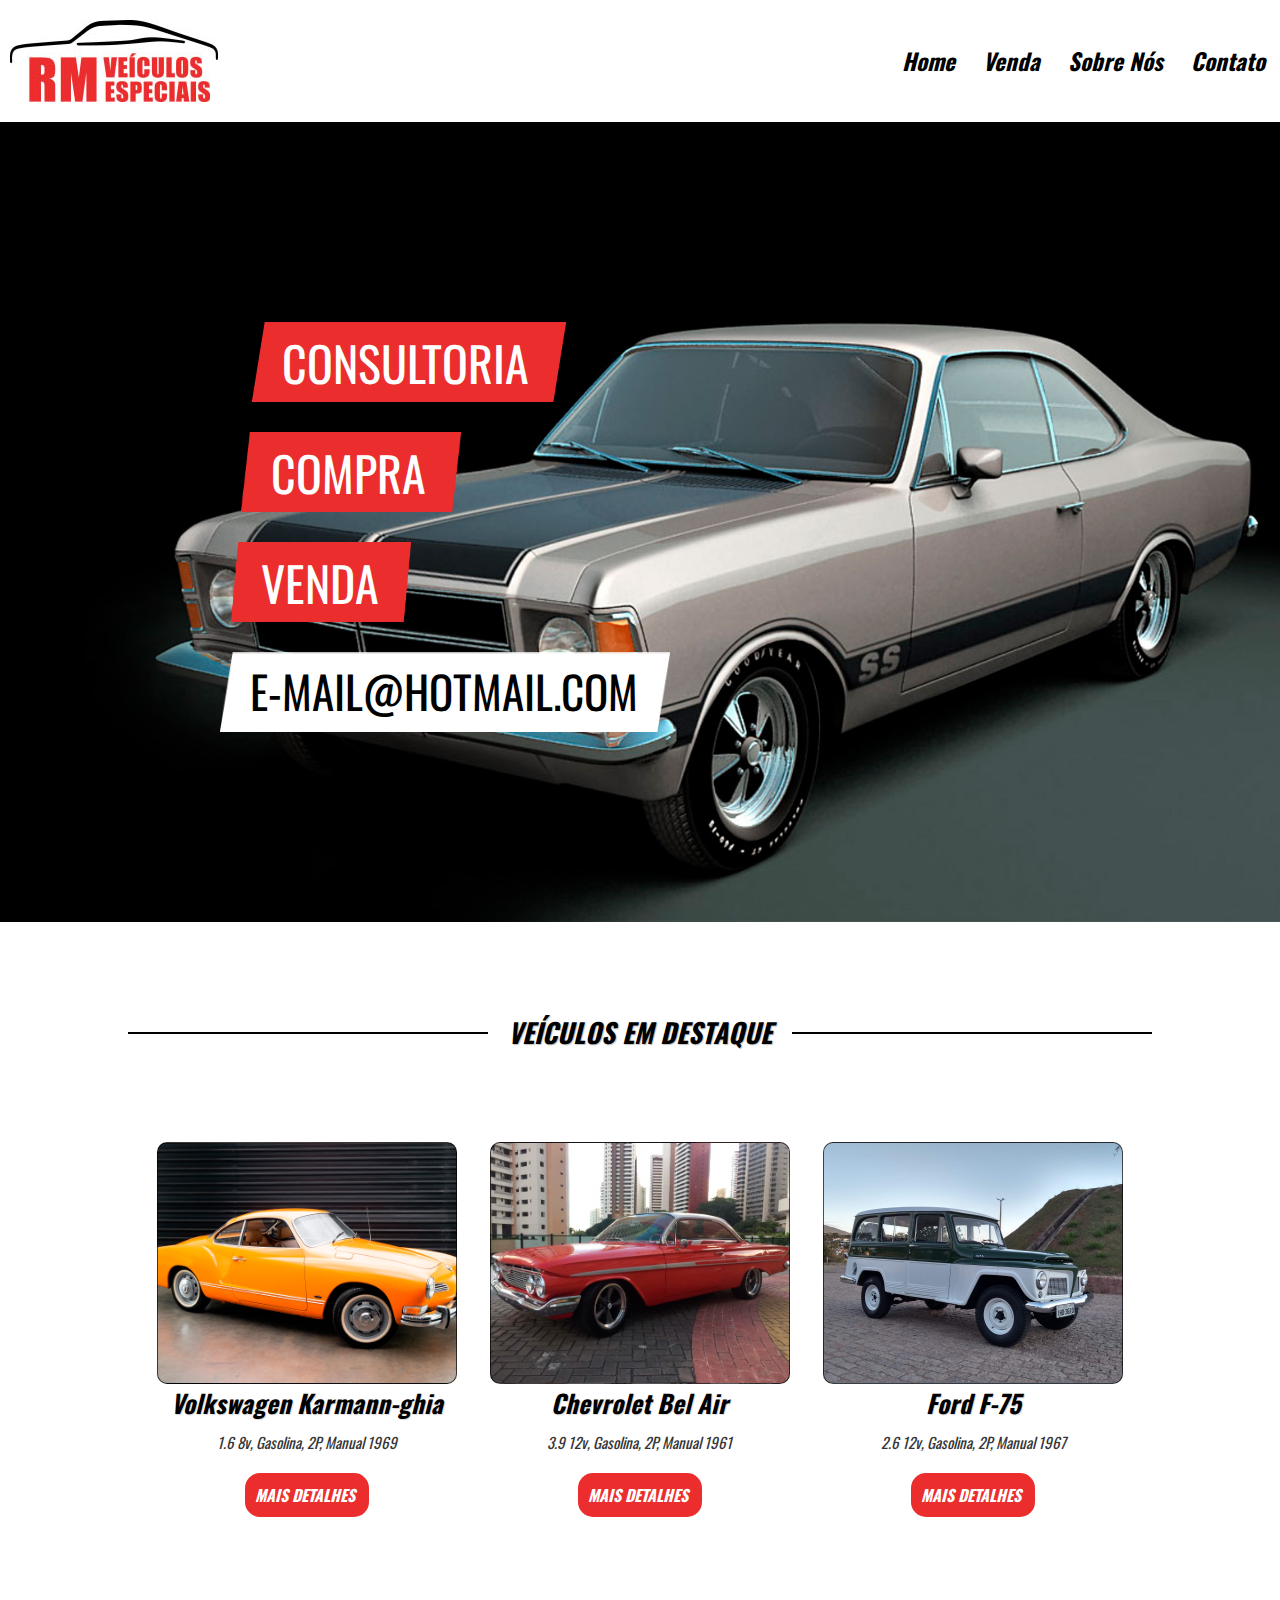
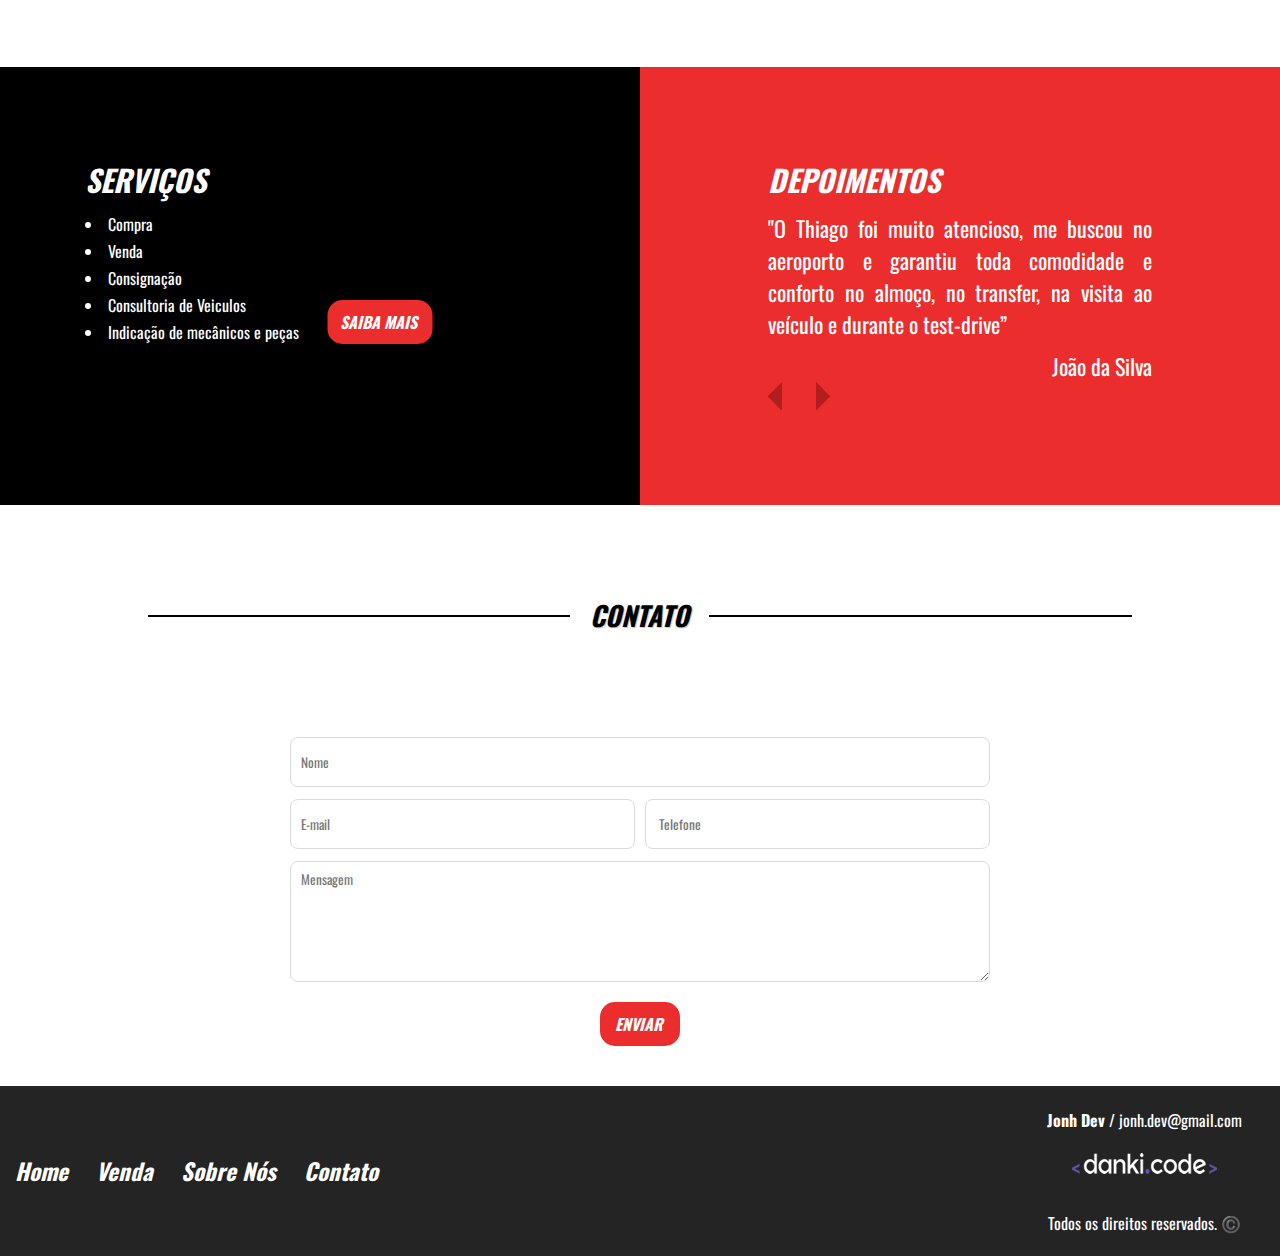
<file: index.html>
<!DOCTYPE html>
<html lang="pt-br">
<head>
    <meta charset="UTF-8">
    <meta http-equiv="X-UA-Compatible" content="IE=edge">
    <meta name="viewport" content="width=device-width, initial-scale=1.0">
    <meta name="description" content="Projeto Danki 004">
    <meta name="keywords" content="Projeto, Aula, Danki Code, Jonh Dev, Programação">
    <meta name="author" content="Jonh Dev">
    <link rel="stylesheet" href="estilo/style.css">
    <link rel="shortcut icon" href="imagens/rm-png.ico" type="image/x-icon">
    <title>Projeto Danki 005</title>
</head>
<body>
    <header>
        <div class="center">
            <nav class="menu-desktop">
                <img src="imagens/logo.jpg" alt="Logo">
                <ul class="submenu">
                    <li><a href="index.html">Home</a></li>
                    <li><a href="venda.html">Venda</a></li>
                    <li><a href="sobre.html">Sobre Nós</a></li>
                    <li><a goto="contato" href="#">Contato</a></li>
                </ul><!-- Sub Menu -->
            </nav><!-- Menu Desktop -->
            <nav class="menu-mobile">
                <img src="imagens/logo.jpg" alt="Logo">
                <div class="menu-wraper">
                    <img  class="hamburg" src="imagens/menu-mobile.png" alt="Menu">
                    <ul class="submenu">
                        <li><a href="index.html">Home</a></li>
                        <li><a href="venda.html">Venda</a></li>
                        <li><a href="sobre.html">Sobre Nós</a></li>
                        <li><a goto="contato" href="#">Contato</a></li>
                    </ul><!-- Sub Menu -->
                </div><!-- Menu Wraper -->
            </nav><!-- Menu Mobile -->
        </div><!-- Center -->
        
    </header>
    <main>
         <section class="banner-info">
                <div class="center">
                    <div class="img">
                        <div class="img-letter">
                            <div class="text-letter">Consultoria</div><!-- Text Letter -->
                            <div class="text-letter">Compra</div><!-- Text Letter -->
                            <div class="text-letter">Venda</div><!-- Text Letter -->
                            <div class="text-letter">E-mail@hotmail.com</div><!-- Text Letter -->
                        </div><!-- IMG Letter -->
                    </div><!-- IMG -->
                </div>
        </section><!-- Banner Info -->
        <section class="veiculos-destaque">
            <div class="line-titulo">
                <div class="line1"></div><!-- Line 1 -->
                <h2>Veículos em destaque</h2>
            </div><!-- Line Titulo -->
            <div class="center">
                <div class="vitrine-destaque">
                    <div class="carro-img" style="background-image: url('imagens/Karmann\ 3.jpg');" ></div><!-- Carro IMG -->
                    <div class="info-carro">
                        <h3>Volkswagen Karmann-ghia</h3>
                        <p>1.6 8v, Gasolina, 2P, Manual 1969</p>
                        <a href="karmann.html">Mais Detalhes</a>
                    </div><!-- Info Carro -->
                </div><!-- Vitrine Destaque -->

                <div class="vitrine-destaque">
                    <div class="carro-img" style="background-image: url('imagens/belair1.jpg');" ></div><!-- Carro IMG -->
                    <div class="info-carro">
                        <h3>Chevrolet Bel Air</h3>
                        <p>3.9 12v, Gasolina, 2P, Manual 1961</p>
                        <a href="bel-air.html">Mais Detalhes</a>
                    </div><!-- Info Carro -->
                </div><!-- Vitrine Destaque -->

                <div class="vitrine-destaque">
                    <div class="carro-img" style="background-image: url('imagens/F75-1.jpg');" ></div><!-- Carro IMG -->
                    <div class="info-carro">
                        <h3>Ford F-75</h3>
                        <p>2.6 12v, Gasolina, 2P, Manual 1967</p>
                        <a href="f75.html">Mais Detalhes</a>
                    </div><!-- Info Carro -->
                </div><!-- Vitrine Destaque -->
            </div><!-- Center -->
        </section><!-- Veiculos Destaque -->
        <section class="servicos-descricao">
            <div class="box-servicos">
                <div class="wraper">
                    <div class="info-desc">
                        <h2>Serviços</h2>
                        <ul>
                            <li>Compra</li>
                            <li>Venda</li>
                            <li>Consignação</li>
                            <li>Consultoria de Veiculos</li>
                            <li>Indicação de mecânicos e peças</li>
                        </ul>
                        <div class="btn"><a href="sobre.html">Saiba Mais</a></div><!-- BTN -->
                    </div><!-- Info Desc -->
                </div><!-- Wraper -->
            </div><!-- Box Serviços -->

            <div class="box-servicos2">
                <div class="wraper2">
                    <div class="depoimento-container">
                        <div class="depoimento-single">
                            <h2>Depoimentos</h2>
                            <p>"O Thiago foi muito atencioso, me buscou no aeroporto e garantiu toda comodidade e conforto no almoço, no transfer, na visita ao veículo e durante o test-drive”</p>
                            <span>João da Silva</span>
                        </div><!-- Depoimento Single -->
                        <div class="depoimento-single">
                            <h2>Depoimentos</h2>
                            <p>"Serviço de qualidade e atenção total as necessidades do cliente, super recomento!”</p>
                            <span>Rafael Silveira</span>
                        </div><!-- Depoimento Single -->
                        <div class="seta">
                            <img next src="imagens/arrow-left.png" alt="Seta Esquerda">
                            <img prev src="imagens/arrow-right.png" alt="Seta Direita">
                        </div>
                    </div><!-- Depoimento Container -->
                </div><!-- Wraper 2 -->
            </div><!-- Box Serviços 2 -->
        </section><!-- Serviços Descrição -->
        <section id="contato" class="contato">
            <div class="line-titulo">
                <div class="line1"></div>
                <h2>Contato</h2>
            </div>
        <div class="form">
            <form action="">
                <input class="w100" type="text" name="nome" placeholder="Nome" required>
                <div class="wraper-form">
                    <input class="w50" type="text" name="email" placeholder="E-mail" required>
                    <input class="w50" type="tel" name="telefone" placeholder=" Telefone" required>
                </div><!-- Wraper Form -->
                <textarea name="textarea" placeholder="Mensagem" cols="30" rows="10" required></textarea>
                <div class="btn">
                    <input type="button" value="Enviar">
                </div><!-- Botão -->
            </form>
        </div><!-- Form -->
        </section><!-- Section Contato-->
    </main>
    <footer>
        <div class="center">
            <nav class="menu-footer">
                <ul class="submenu-footer">
                    <li><a href="index.html">Home</a></li>
                    <li><a href="venda.html">Venda</a></li>
                    <li><a href="sobre.html">Sobre Nós</a></li>
                    <li><a goto="contato" href="#">Contato</a></li>
                </ul><!-- Sub Menu Footer -->
            </nav><!-- Menu Footer -->
            <div class="copyright">
                <p><strong><a href="https://github.com/jonh-dev" target="_blank">Jonh Dev</a></strong> / <a href="mailto:jonh.dev@gmail.com?subject=Assunto&body=Escreva aqui se tiver uma pergunta.">jonh.dev@gmail.com</a></p>
                <a href="https://cursos.dankicode.com/home" target="_blank"><img src="imagens/logo1.png" alt="Danki Code"></a>
                <p>Todos os direitos reservados. ©️</p>
            </div>
        </div>
    </footer>
    <script src="Libs/JQuery.js"></script>
    <script src="js/functions.js"></script>
</body>
</html>
</file>
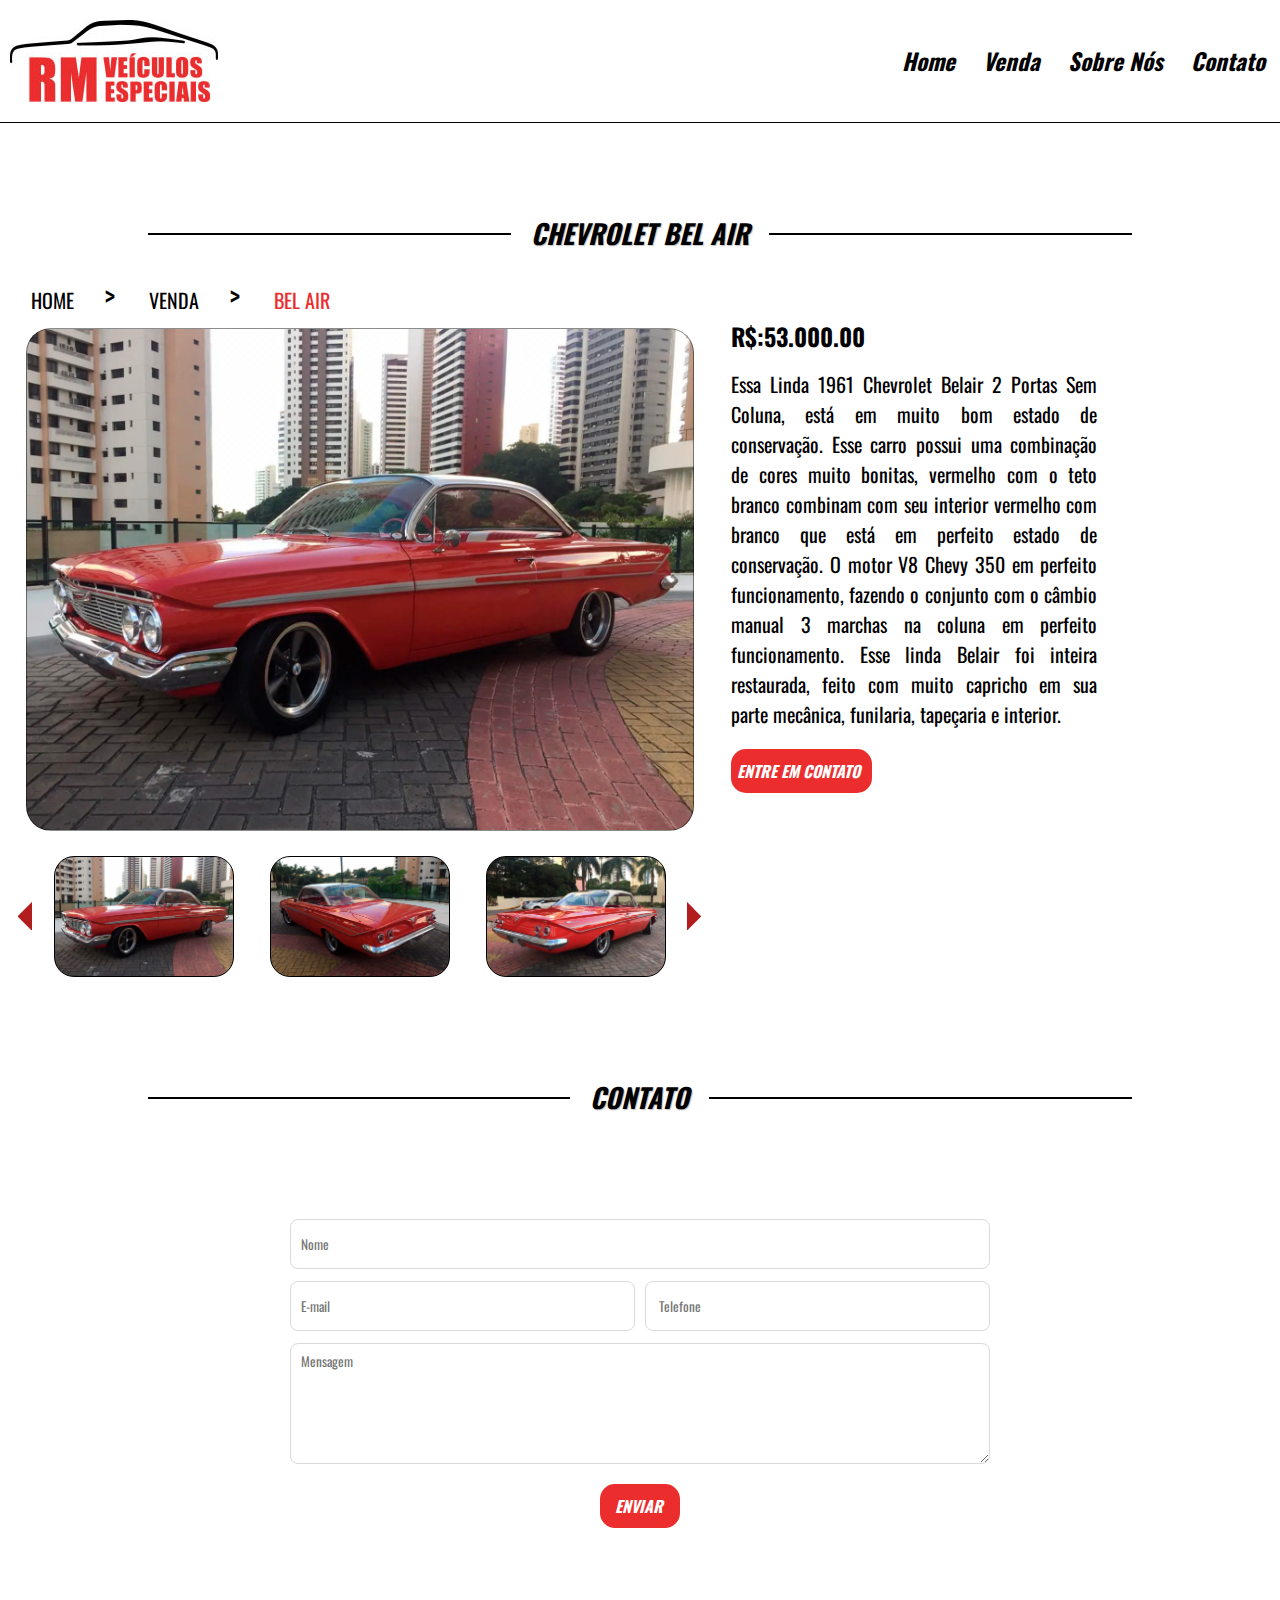
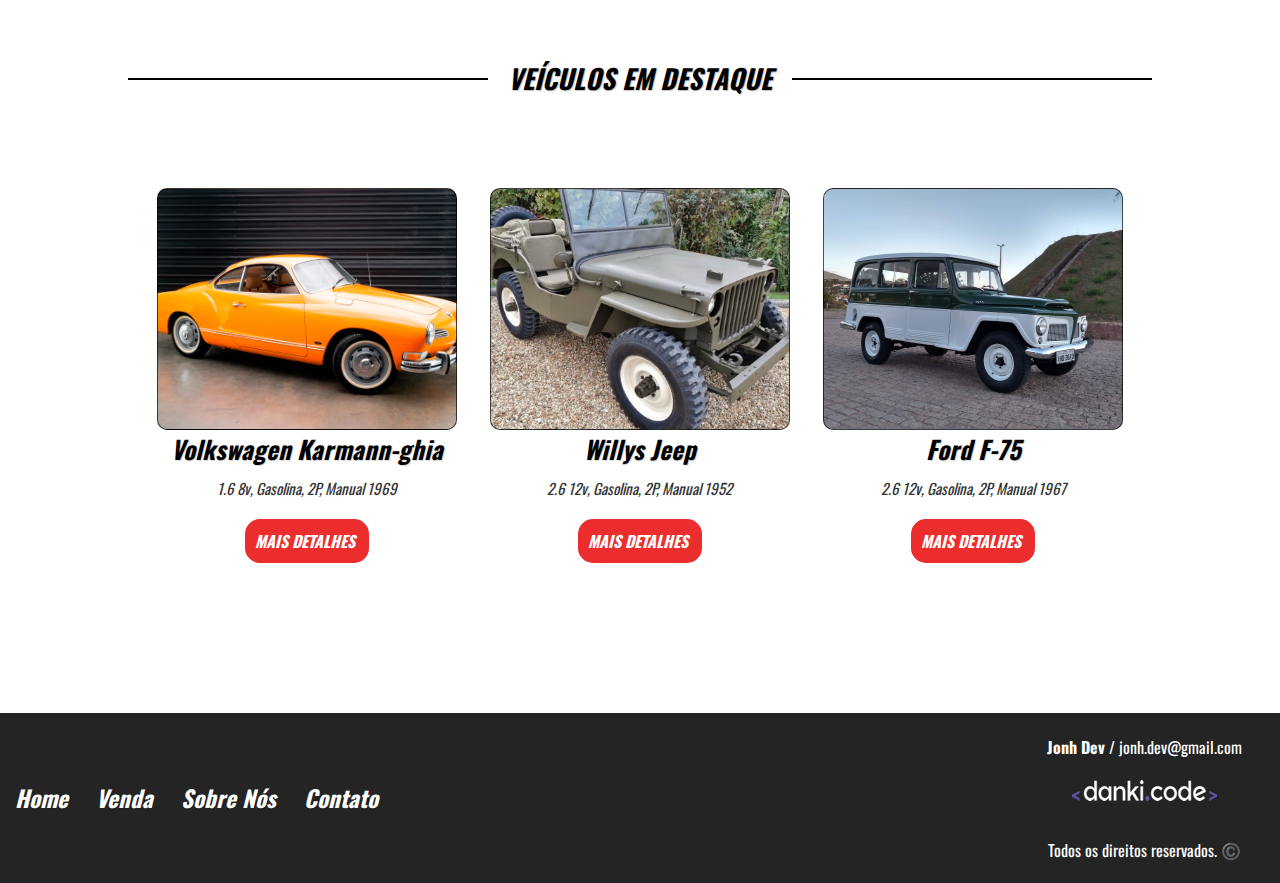
<file: bel-air.html>
<!DOCTYPE html>
<html lang="pt-br">
<head>
    <meta charset="UTF-8">
    <meta http-equiv="X-UA-Compatible" content="IE=edge">
    <meta name="viewport" content="width=device-width, initial-scale=1.0">
    <meta name="description" content="Projeto Danki 004">
    <meta name="keywords" content="Projeto, Aula, Danki Code, Jonh Dev, Programação">
    <meta name="author" content="Jonh Dev">
    <link rel="stylesheet" href="estilo/style.css">
    <link rel="stylesheet" href="estilo/jquery.fancybox.css">
    <link rel="shortcut icon" href="imagens/rm-png.ico" type="image/x-icon">
    <title>Projeto Danki 005</title>
</head>
<body>
    <header class="pag3">
        <div class="center">
            <nav class="menu-desktop">
                <img src="imagens/logo.jpg" alt="Logo">
                <ul class="submenu">
                    <li><a href="index.html">Home</a></li>
                    <li><a href="venda.html">Venda</a></li>
                    <li><a href="sobre.html">Sobre Nós</a></li>
                    <li><a goto="contato" href="#">Contato</a></li>
                </ul><!-- Sub Menu -->
            </nav><!-- Menu Desktop -->
            <nav class="menu-mobile">
                    <img src="imagens/logo.jpg" alt="Logo">
                    <img  class="hamburg" src="imagens/menu-mobile.png" alt="Menu">
                <ul class="submenu">
                    <li><a href="index.html">Home</a></li>
                    <li><a href="venda.html">Venda</a></li>
                    <li><a href="sobre.html">Sobre Nós</a></li>
                    <li><a goto="contato" href="#">Contato</a></li>
                </ul><!-- Sub Menu -->
            </nav><!-- Menu Mobile -->
        </div><!-- Center -->
        
    </header>
    <main>

        <section class="venda-single">
            <div class="line-titulo">
                <div class="line1"></div><!-- Line 1 -->
                <h2>Chevrolet Bel Air</h2>
            </div><!-- Line Titulo -->

            <div class="center">
                <div class="info-veiculo">
                    <div class="info-bread">
                        <a href="index.html">HOME</a><span>></span>
                        <a href="venda.html">VENDA</a><span>></span>
                        <a href="bel-air.html">BEL AIR</a>
                    </div>
                    <a data-fancybox="gallery" href="imagens/belair3.jpg">
                        <a data-fancybox="gallery" href="imagens/belair2.jpg">
                        <a data-fancybox="gallery" href="imagens/belair1.jpg">
                        <div class="foto-destaque" style="background-image: url('imagens/belair1.jpg');"></div>
                    </a>
                    <div class="nav-galeria-parent">
                        <div class="arrow-left-nav"></div>
                        <div class="arrow-right-nav"></div>
                        <div class="nav-galeria">
                            <div class="nav-galeria-wraper">
                                <div class="mini-img" style="background-image: url('imagens/belair1.jpg');"></div><!-- Mini IMG -->
                                <div class="mini-img" style="background-image: url('imagens/belair2.jpg');"></div><!-- Mini IMG -->
                                <div class="mini-img" style="background-image: url('imagens/belair3.jpg');"></div><!-- Mini IMG -->
                            </div><!-- Nave Galeria Wraper -->
                        </div><!-- Nav Galeria -->
                    </div><!-- Nav Galeria Parent -->
                </div><!-- Info Veiculo -->
                
                <div class="descricao-veiculo">
                    <h2>R$:53.000.00</h2>
                    <p>Essa Linda 1961 Chevrolet Belair 2 Portas Sem Coluna, está em muito bom estado de conservação. Esse carro possui uma combinação de cores muito bonitas, vermelho com o teto branco combinam com seu interior vermelho com branco que está em perfeito estado de conservação. O motor V8 Chevy 350  em perfeito funcionamento, fazendo o conjunto com o câmbio manual 3 marchas na coluna em perfeito funcionamento. Esse linda Belair foi inteira restaurada, feito com muito capricho em sua parte mecânica, funilaria, tapeçaria e interior. </p>
                    <a class="btn1" goto="contato" href="#">Entre em contato</a>
                </div><!-- Descrição Veiculo -->
            </div><!-- Center -->

        </section><!-- Venda Single -->
        

        <section class="contato">
            <div class="line-titulo">
                <div class="line1"></div><!-- Line 1 -->
                <h2>Contato</h2>
            </div><!-- Line Titulo -->
        <div class="form">
            <form action="">
                <input class="w100" type="text" name="nome" placeholder="Nome" required>
                <div class="wraper-form">
                    <input class="w50" type="text" name="email" placeholder="E-mail" required>
                    <input class="w50" type="tel" name="telefone" placeholder=" Telefone" required>
                </div><!-- Wraper Form -->
                <textarea name="textarea" placeholder="Mensagem" cols="30" rows="10" required></textarea>
                <div class="btn">
                    <input type="button" value="Enviar">
                </div><!-- Botão -->
            </form>
        </div><!-- Form -->
        </section><!-- Section Contato-->
        
        <section class="veiculos-destaque">
            <div class="line-titulo">
                <div class="line1"></div><!-- Line 1 -->
                <h2>Veículos em destaque</h2>
            </div><!-- Line Titulo -->
            <div class="center">
                <div class="vitrine-destaque">
                    <div class="carro-img" style="background-image: url('imagens/Karmann\ 3.jpg');" ></div><!-- Carro IMG -->
                    <div class="info-carro">
                        <h3>Volkswagen Karmann-ghia</h3>
                        <p>1.6 8v, Gasolina, 2P, Manual 1969</p>
                        <a href="karmann.html">Mais Detalhes</a>
                    </div><!-- Info Carro -->
                </div><!-- Vitrine Destaque -->

                <div class="vitrine-destaque">
                    <div class="carro-img" style="background-image: url('imagens/jeep1.jpg');" ></div><!-- Carro IMG -->
                    <div class="info-carro">
                        <h3>Willys Jeep</h3>
                        <p>2.6 12v, Gasolina, 2P, Manual 1952</p>
                        <a href="jeep.html">Mais Detalhes</a>
                    </div><!-- Info Carro -->
                </div><!-- Vitrine Destaque -->

                <div class="vitrine-destaque">
                    <div class="carro-img" style="background-image: url('imagens/F75-1.jpg');" ></div><!-- Carro IMG -->
                    <div class="info-carro">
                        <h3>Ford F-75</h3>
                        <p>2.6 12v, Gasolina, 2P, Manual 1967</p>
                        <a href="f75.html">Mais Detalhes</a>
                    </div><!-- Info Carro -->
                </div><!-- Vitrine Destaque -->
            </div><!-- Center -->
        </section><!-- Veiculos Destaque -->

    </main>
    <footer>
        <div class="center">
            <nav class="menu-footer">
                <ul class="submenu-footer">
                    <li><a href="index.html">Home</a></li>
                    <li><a href="venda.html">Venda</a></li>
                    <li><a href="sobre.html">Sobre Nós</a></li>
                    <li><a goto="contato" href="#">Contato</a></li>
                </ul><!-- Sub Menu Footer -->
            </nav><!-- Menu Footer -->
            <div class="copyright">
                <p><strong><a href="https://github.com/jonh-dev" target="_blank">Jonh Dev</a></strong> / <a href="mailto:jonh.dev@gmail.com?subject=Assunto&body=Escreva aqui se tiver uma pergunta.">jonh.dev@gmail.com</a></p>
                <a href="https://cursos.dankicode.com/home" target="_blank"><img src="imagens/logo1.png" alt="Danki Code"></a>
                <p>Todos os direitos reservados. ©️</p>
            </div>
        </div>
    </footer>
    <script src="Libs/JQuery.js"></script>
    <script src="js/jquery.fancybox.js"></script>
    <script src="js/functions.js"></script>
</body>
</html>
</file>
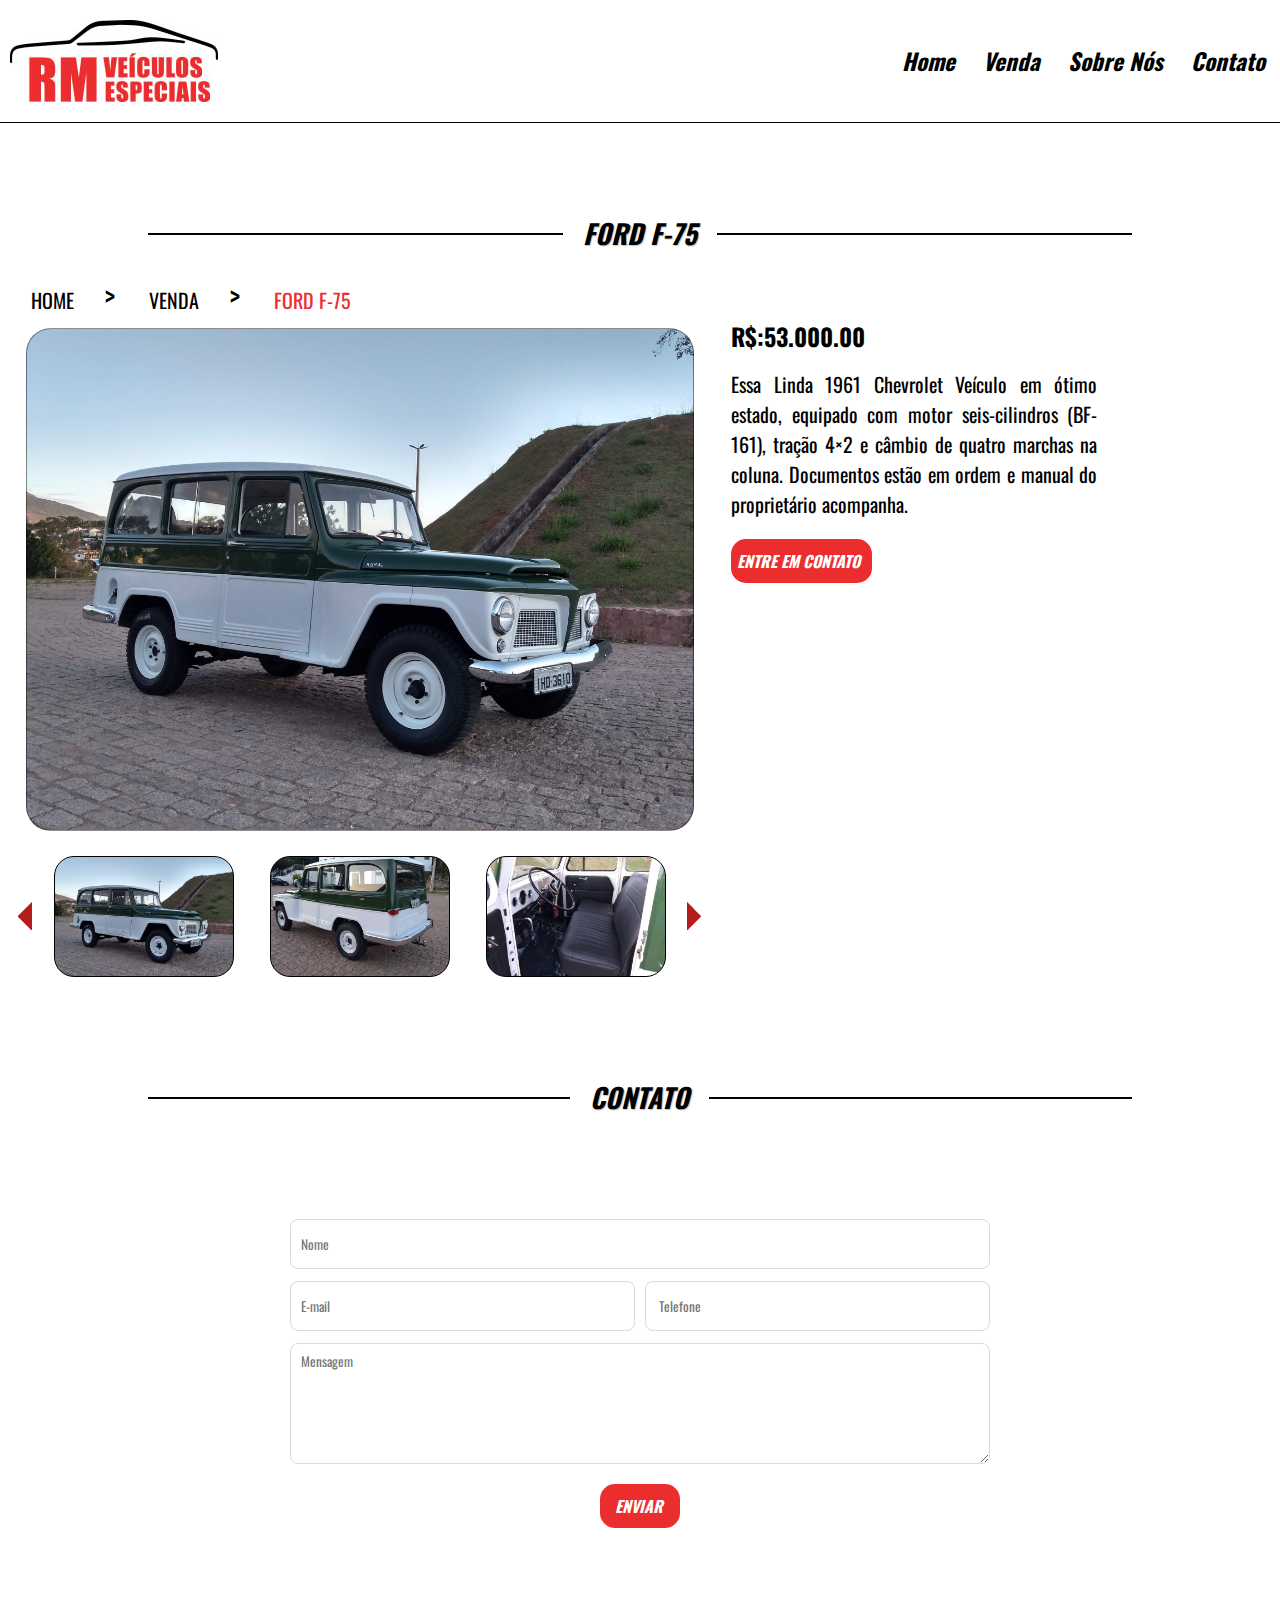
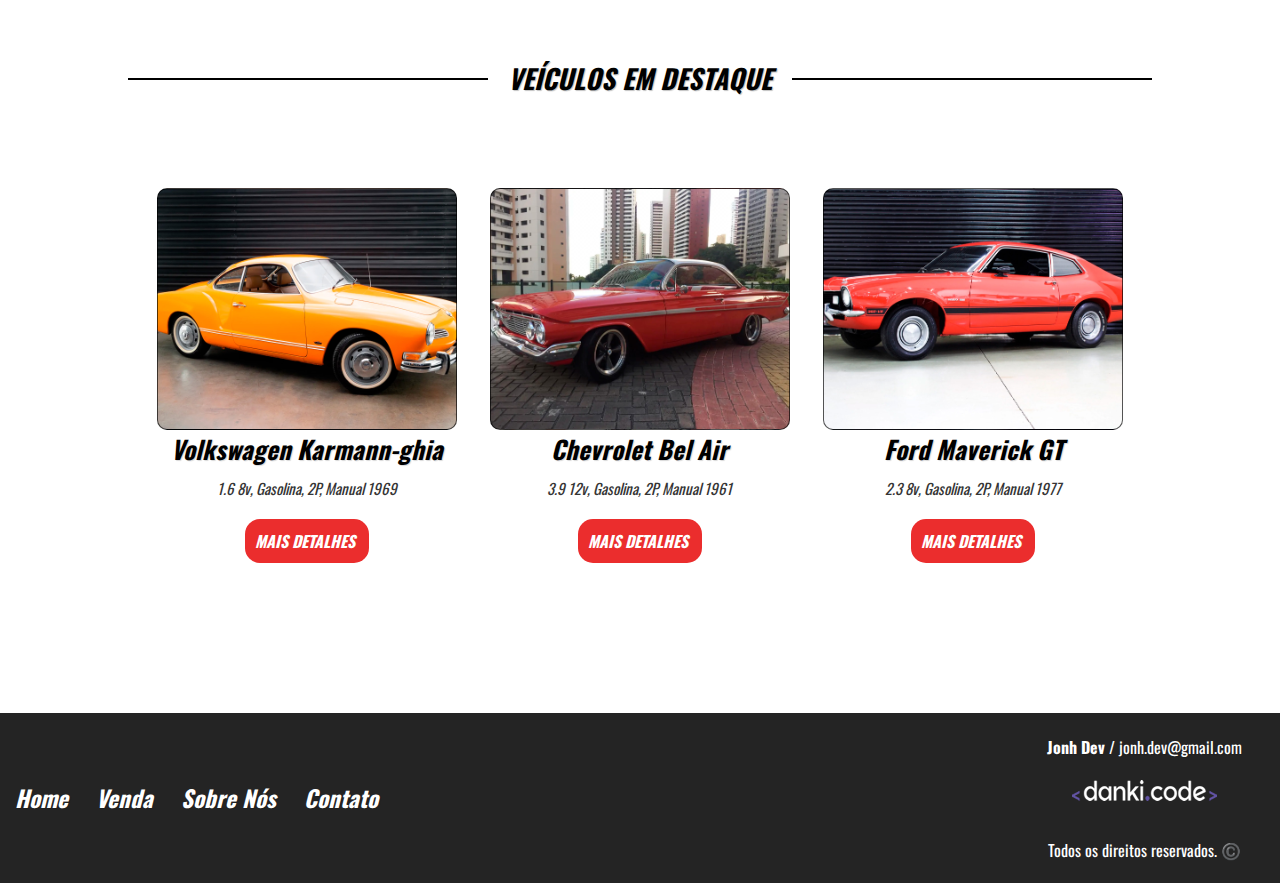
<file: f75.html>
<!DOCTYPE html>
<html lang="pt-br">
<head>
    <meta charset="UTF-8">
    <meta http-equiv="X-UA-Compatible" content="IE=edge">
    <meta name="viewport" content="width=device-width, initial-scale=1.0">
    <meta name="description" content="Projeto Danki 004">
    <meta name="keywords" content="Projeto, Aula, Danki Code, Jonh Dev, Programação">
    <meta name="author" content="Jonh Dev">
    <link rel="stylesheet" href="estilo/style.css">
    <link rel="stylesheet" href="estilo/jquery.fancybox.css">
    <link rel="shortcut icon" href="imagens/rm-png.ico" type="image/x-icon">
    <title>Projeto Danki 005</title>
</head>
<body>
    <header class="pag3">
        <div class="center">
            <nav class="menu-desktop">
                <img src="imagens/logo.jpg" alt="Logo">
                <ul class="submenu">
                    <li><a href="index.html">Home</a></li>
                    <li><a href="venda.html">Venda</a></li>
                    <li><a href="sobre.html">Sobre Nós</a></li>
                    <li><a goto="contato" href="#">Contato</a></li>
                </ul><!-- Sub Menu -->
            </nav><!-- Menu Desktop -->
            <nav class="menu-mobile">
                    <img src="imagens/logo.jpg" alt="Logo">
                    <img  class="hamburg" src="imagens/menu-mobile.png" alt="Menu">
                <ul class="submenu">
                    <li><a href="index.html">Home</a></li>
                    <li><a href="venda.html">Venda</a></li>
                    <li><a href="sobre.html">Sobre Nós</a></li>
                    <li><a goto="contato" href="#">Contato</a></li>
                </ul><!-- Sub Menu -->
            </nav><!-- Menu Mobile -->
        </div><!-- Center -->
        
    </header>
    <main>

        <section class="venda-single">
            <div class="line-titulo">
                <div class="line1"></div><!-- Line 1 -->
                <h2>Ford F-75</h2>
            </div><!-- Line Titulo -->

            <div class="center">
                <div class="info-veiculo">
                    <div class="info-bread">
                        <a href="index.html">HOME</a><span>></span>
                        <a href="venda.html">VENDA</a><span>></span>
                        <a href="f75.html">FORD F-75</a>
                    </div>
                    <a data-fancybox="gallery" href="imagens/f75-3.jpg">
                        <a data-fancybox="gallery" href="imagens/f75-2.jpg">
                        <a data-fancybox="gallery" href="imagens/F75-1.jpg">
                        <div class="foto-destaque" style="background-image: url('imagens/F75-1.jpg');"></div>
                    <a/>
                    <div class="nav-galeria-parent">
                        <div class="arrow-left-nav"></div>
                        <div class="arrow-right-nav"></div>
                        <div class="nav-galeria">
                            <div class="nav-galeria-wraper">
                                <div class="mini-img" style="background-image: url('imagens/F75-1.jpg');"></div><!-- Mini IMG -->
                                <div class="mini-img" style="background-image: url('imagens/f75-2.jpg');"></div><!-- Mini IMG -->
                                <div class="mini-img" style="background-image: url('imagens/f75-3.jpg');"></div><!-- Mini IMG -->
                            </div><!-- Nave Galeria Wraper -->
                        </div><!-- Nav Galeria -->
                    </div><!-- Nav Galeria Parent -->
                </div><!-- Info Veiculo -->
                
                <div class="descricao-veiculo">
                    <h2>R$:53.000.00</h2>
                    <p>Essa Linda 1961 Chevrolet Veículo em ótimo estado, equipado com motor seis-cilindros (BF-161), tração 4×2 e câmbio de quatro  marchas na coluna. Documentos estão em ordem e manual do proprietário acompanha. </p>
                    <a class="btn1" goto="contato" href="#">Entre em contato</a>
                </div><!-- Descrição Veiculo -->
            </div><!-- Center -->

        </section><!-- Venda Single -->
        

        <section class="contato">
            <div class="line-titulo">
                <div class="line1"></div><!-- Line 1 -->
                <h2>Contato</h2>
            </div><!-- Line Titulo -->
        <div class="form">
            <form action="">
                <input class="w100" type="text" name="nome" placeholder="Nome" required>
                <div class="wraper-form">
                    <input class="w50" type="text" name="email" placeholder="E-mail" required>
                    <input class="w50" type="tel" name="telefone" placeholder=" Telefone" required>
                </div><!-- Wraper Form -->
                <textarea name="textarea" placeholder="Mensagem" cols="30" rows="10" required></textarea>
                <div class="btn">
                    <input type="button" value="Enviar">
                </div><!-- Botão -->
            </form>
        </div><!-- Form -->
        </section><!-- Section Contato-->
        
        <section class="veiculos-destaque">
            <div class="line-titulo">
                <div class="line1"></div><!-- Line 1 -->
                <h2>Veículos em destaque</h2>
            </div><!-- Line Titulo -->
            <div class="center">
                <div class="vitrine-destaque">
                    <div class="carro-img" style="background-image: url('imagens/Karmann\ 3.jpg');" ></div><!-- Carro IMG -->
                    <div class="info-carro">
                        <h3>Volkswagen Karmann-ghia</h3>
                        <p>1.6 8v, Gasolina, 2P, Manual 1969</p>
                        <a href="karmann.html">Mais Detalhes</a>
                    </div><!-- Info Carro -->
                </div><!-- Vitrine Destaque -->

                <div class="vitrine-destaque">
                    <div class="carro-img" style="background-image: url('imagens/belair1.jpg');" ></div><!-- Carro IMG -->
                    <div class="info-carro">
                        <h3>Chevrolet Bel Air</h3>
                        <p>3.9 12v, Gasolina, 2P, Manual 1961</p>
                        <a href="bel-air.html">Mais Detalhes</a>
                    </div><!-- Info Carro -->
                </div><!-- Vitrine Destaque -->

                <div class="vitrine-destaque">
                    <div class="carro-img" style="background-image: url('imagens/maverick3.jpg');" ></div><!-- Carro IMG -->
                    <div class="info-carro">
                        <h3>Ford Maverick GT</h3>
                        <p>2.3 8v, Gasolina, 2P, Manual 1977</p>
                        <a href="maverick.html">Mais Detalhes</a>
                    </div><!-- Info Carro -->
                </div><!-- Vitrine Destaque -->
            </div><!-- Center -->
        </section><!-- Veiculos Destaque -->

    </main>
    <footer>
        <div class="center">
            <nav class="menu-footer">
                <ul class="submenu-footer">
                    <li><a href="index.html">Home</a></li>
                    <li><a href="venda.html">Venda</a></li>
                    <li><a href="#">Sobre Nós</a></li>
                    <li><a goto="contato" href="#">Contato</a></li>
                </ul><!-- Sub Menu Footer -->
            </nav><!-- Menu Footer -->
            <div class="copyright">
                <p><strong><a href="https://github.com/jonh-dev" target="_blank">Jonh Dev</a></strong> / <a href="mailto:jonh.dev@gmail.com?subject=Assunto&body=Escreva aqui se tiver uma pergunta.">jonh.dev@gmail.com</a></p>
                <a href="https://cursos.dankicode.com/home" target="_blank"><img src="imagens/logo1.png" alt="Danki Code"></a>
                <p>Todos os direitos reservados. ©️</p>
            </div>
        </div>
    </footer>
    <script src="Libs/JQuery.js"></script>
    <script src="js/jquery.fancybox.js"></script>
    <script src="js/functions.js"></script>
</body>
</html>
</file>
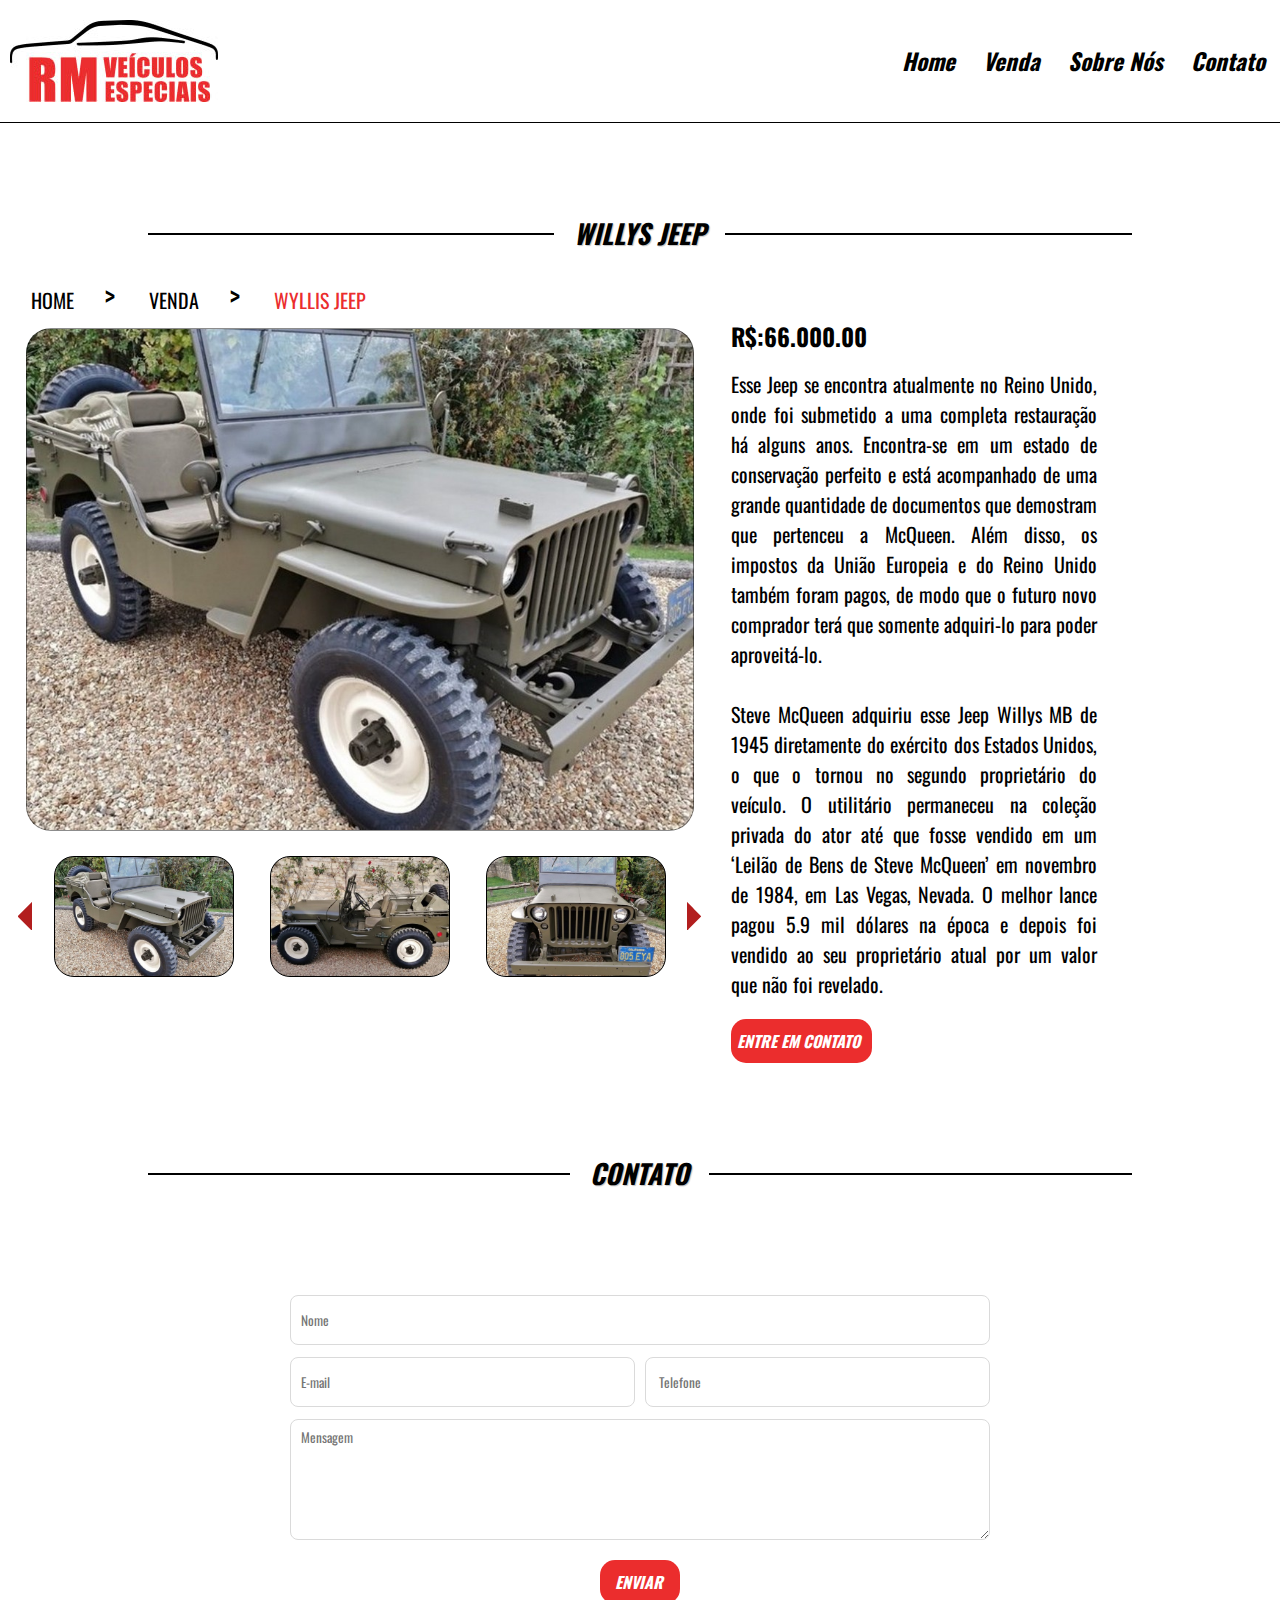
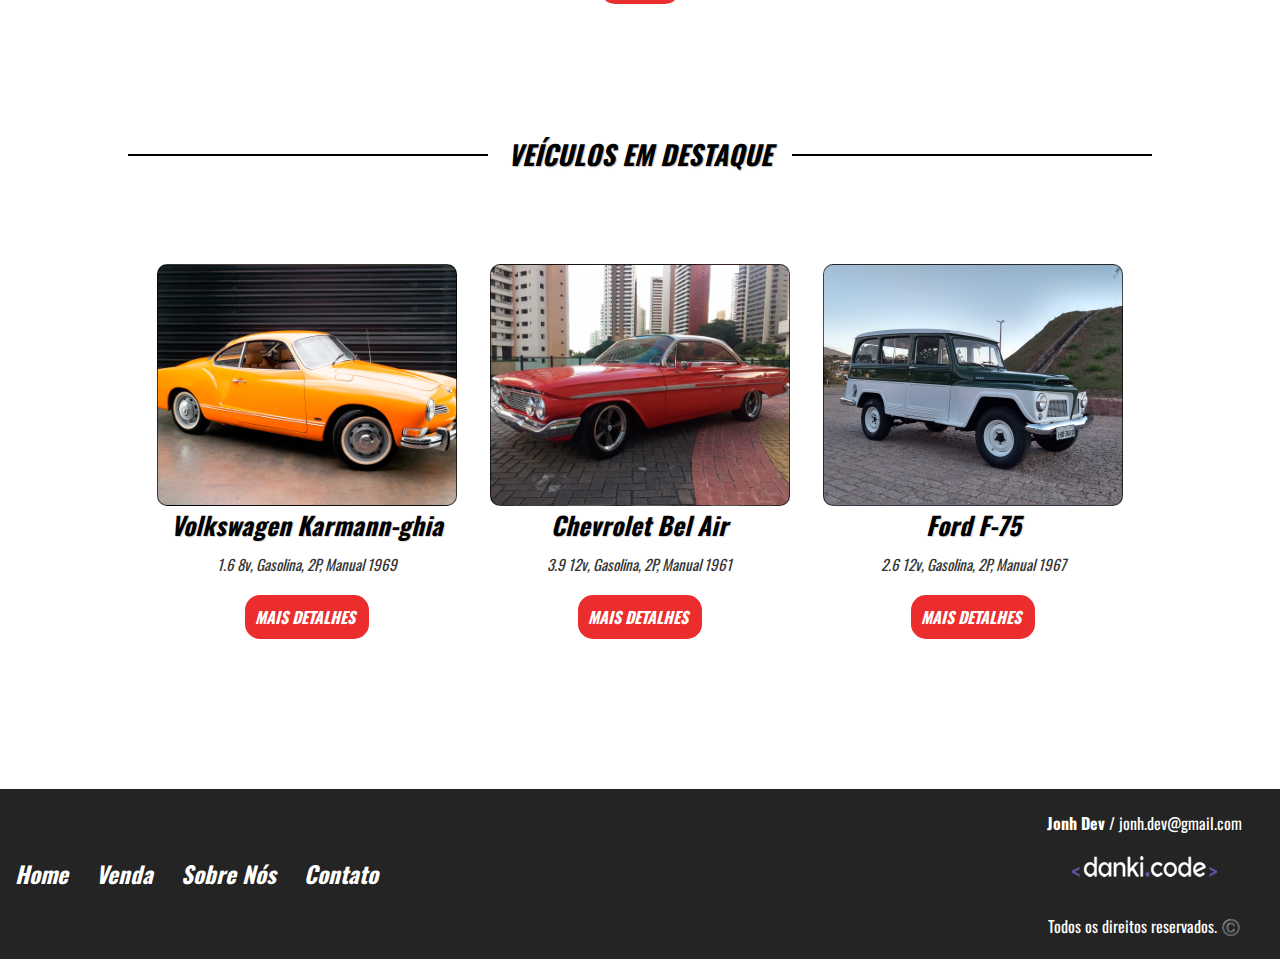
<file: jeep.html>
<!DOCTYPE html>
<html lang="en">
<head>
    <meta charset="UTF-8">
    <meta http-equiv="X-UA-Compatible" content="IE=edge">
    <meta name="viewport" content="width=device-width, initial-scale=1.0">
    <meta name="description" content="Projeto Danki 004">
    <meta name="keywords" content="Projeto, Aula, Danki Code, Jonh Dev, Programação">
    <meta name="author" content="Jonh Dev">
    <link rel="stylesheet" href="estilo/jquery.fancybox.css">
    <link rel="stylesheet" href="estilo/style.css">
    <link rel="shortcut icon" href="imagens/rm-png.ico" type="image/x-icon">
    <title>Projeto Danki 005</title>
</head>
<body>
    <header class="pag3">
        <div class="center">
            <nav class="menu-desktop">
                <img src="imagens/logo.jpg" alt="Logo">
                <ul class="submenu">
                    <li><a href="index.html">Home</a></li>
                    <li><a href="venda.html">Venda</a></li>
                    <li><a href="sobre.html">Sobre Nós</a></li>
                    <li><a goto="contato" href="#">Contato</a></li>
                </ul><!-- Sub Menu -->
            </nav><!-- Menu Desktop -->
            <nav class="menu-mobile">
                    <img src="imagens/logo.jpg" alt="Logo">
                    <img  class="hamburg" src="imagens/menu-mobile.png" alt="Menu">
                <ul class="submenu">
                    <li><a href="index.html">Home</a></li>
                    <li><a href="venda.html">Venda</a></li>
                    <li><a href="sobre.html">Sobre Nós</a></li>
                    <li><a goto="contato" href="#">Contato</a></li>
                </ul><!-- Sub Menu -->
            </nav><!-- Menu Mobile -->
        </div><!-- Center -->
        
    </header>
    <main>

        <section class="venda-single">
            <div class="line-titulo">
                <div class="line1"></div><!-- Line 1 -->
                <h2>Willys Jeep</h2>
            </div><!-- Line Titulo -->

            <div class="center">
                <div class="info-veiculo">
                    <div class="info-bread">
                        <a href="index.html">HOME</a><span>></span>
                        <a href="venda.html">VENDA</a><span>></span>
                        <a href="jeep.html">WYLLIS JEEP</a>
                    </div>
                    <a data-fancybox="gallery" href="imagens/jeep 3.jpg">
                        <a data-fancybox="gallery" href="imagens/jeep 2.jpg">
                        <a data-fancybox="gallery" href="imagens/jeep1.jpg">
                        <div class="foto-destaque" style="background-image: url('imagens/jeep1.jpg');"></div>
                    </a>
                    <div class="nav-galeria-parent">
                        <div class="arrow-left-nav"></div>
                        <div class="arrow-right-nav"></div>
                        <div class="nav-galeria">
                            <div class="nav-galeria-wraper">
                                <div class="mini-img" style="background-image: url('imagens/jeep1.jpg');"></div><!-- Mini IMG -->
                                <div class="mini-img" style="background-image: url('imagens/jeep\ 2.jpg');"></div><!-- Mini IMG -->
                                <div class="mini-img" style="background-image: url('imagens/jeep\ 3.jpg');"></div><!-- Mini IMG -->
                            </div><!-- Nave Galeria Wraper -->
                        </div><!-- Nav Galeria -->
                    </div><!-- Nav Galeria Parent -->
                </div><!-- Info Veiculo -->
                
                <div class="descricao-veiculo">
                    <h2>R$:66.000.00</h2>
                    <p>Esse Jeep se encontra atualmente no Reino Unido, onde foi submetido a uma completa restauração há alguns anos. Encontra-se em um estado de conservação perfeito e está acompanhado de uma grande quantidade de documentos que demostram que pertenceu a McQueen. Além disso, os impostos da União Europeia e do Reino Unido também foram pagos, de modo que o futuro novo comprador terá que somente adquiri-lo para poder aproveitá-lo.
                    <br><br>
                    Steve McQueen adquiriu esse Jeep Willys MB de 1945 diretamente do exército dos Estados Unidos, o que o tornou no segundo proprietário do veículo. O utilitário permaneceu na coleção privada do ator até que fosse vendido em um ‘Leilão de Bens de Steve McQueen’ em novembro de 1984, em Las Vegas, Nevada. O melhor lance pagou 5.9 mil dólares na época e depois foi vendido ao seu proprietário atual por um valor que não foi revelado.
                    </p>
                    <a class="btn1" goto="contato" href="#">Entre em contato</a>
                </div><!-- Descrição Veiculo -->
            </div><!-- Center -->

        </section><!-- Venda Single -->
        

        <section class="contato">
            <div class="line-titulo">
                <div class="line1"></div><!-- Line 1 -->
                <h2>Contato</h2>
            </div><!-- Line Titulo -->
        <div class="form">
            <form action="">
                <input class="w100" type="text" name="nome" placeholder="Nome" required>
                <div class="wraper-form">
                    <input class="w50" type="text" name="email" placeholder="E-mail" required>
                    <input class="w50" type="tel" name="telefone" placeholder=" Telefone" required>
                </div><!-- Wraper Form -->
                <textarea name="textarea" placeholder="Mensagem" cols="30" rows="10" required></textarea>
                <div class="btn">
                    <input type="button" value="Enviar">
                </div><!-- Botão -->
            </form>
        </div><!-- Form -->
        </section><!-- Section Contato-->
        
        <section class="veiculos-destaque">
            <div class="line-titulo">
                <div class="line1"></div><!-- Line 1 -->
                <h2>Veículos em destaque</h2>
            </div><!-- Line Titulo -->
            <div class="center">
                <div class="vitrine-destaque">
                    <div class="carro-img" style="background-image: url('imagens/Karmann\ 3.jpg');" ></div><!-- Carro IMG -->
                    <div class="info-carro">
                        <h3>Volkswagen Karmann-ghia</h3>
                        <p>1.6 8v, Gasolina, 2P, Manual 1969</p>
                        <a href="karmann.html">Mais Detalhes</a>
                    </div><!-- Info Carro -->
                </div><!-- Vitrine Destaque -->

                <div class="vitrine-destaque">
                    <div class="carro-img" style="background-image: url('imagens/belair1.jpg');" ></div><!-- Carro IMG -->
                    <div class="info-carro">
                        <h3>Chevrolet Bel Air</h3>
                        <p>3.9 12v, Gasolina, 2P, Manual 1961</p>
                        <a href="bel-air.html">Mais Detalhes</a>
                    </div><!-- Info Carro -->
                </div><!-- Vitrine Destaque -->

                <div class="vitrine-destaque">
                    <div class="carro-img" style="background-image: url('imagens/F75-1.jpg');" ></div><!-- Carro IMG -->
                    <div class="info-carro">
                        <h3>Ford F-75</h3>
                        <p>2.6 12v, Gasolina, 2P, Manual 1967</p>
                        <a href="f75.html">Mais Detalhes</a>
                    </div><!-- Info Carro -->
                </div><!-- Vitrine Destaque -->
            </div><!-- Center -->
        </section><!-- Veiculos Destaque -->

    </main>
    <footer>
        <div class="center">
            <nav class="menu-footer">
                <ul class="submenu-footer">
                    <li><a href="index.html">Home</a></li>
                    <li><a href="venda.html">Venda</a></li>
                    <li><a href="sobre.html">Sobre Nós</a></li>
                    <li><a goto="contato" href="#">Contato</a></li>
                </ul><!-- Sub Menu Footer -->
            </nav><!-- Menu Footer -->
            <div class="copyright">
                <p><strong><a href="https://github.com/jonh-dev" target="_blank">Jonh Dev</a></strong> / <a href="mailto:jonh.dev@gmail.com?subject=Assunto&body=Escreva aqui se tiver uma pergunta.">jonh.dev@gmail.com</a></p>
                <a href="https://cursos.dankicode.com/home" target="_blank"><img src="imagens/logo1.png" alt="Danki Code"></a>
                <p>Todos os direitos reservados. ©️</p>
            </div>
        </div>
    </footer>
    <script src="Libs/JQuery.js"></script>
    <script src="js/jquery.fancybox.js"></script>
    <script src="js/functions.js"></script>
</body>
</html>
</file>
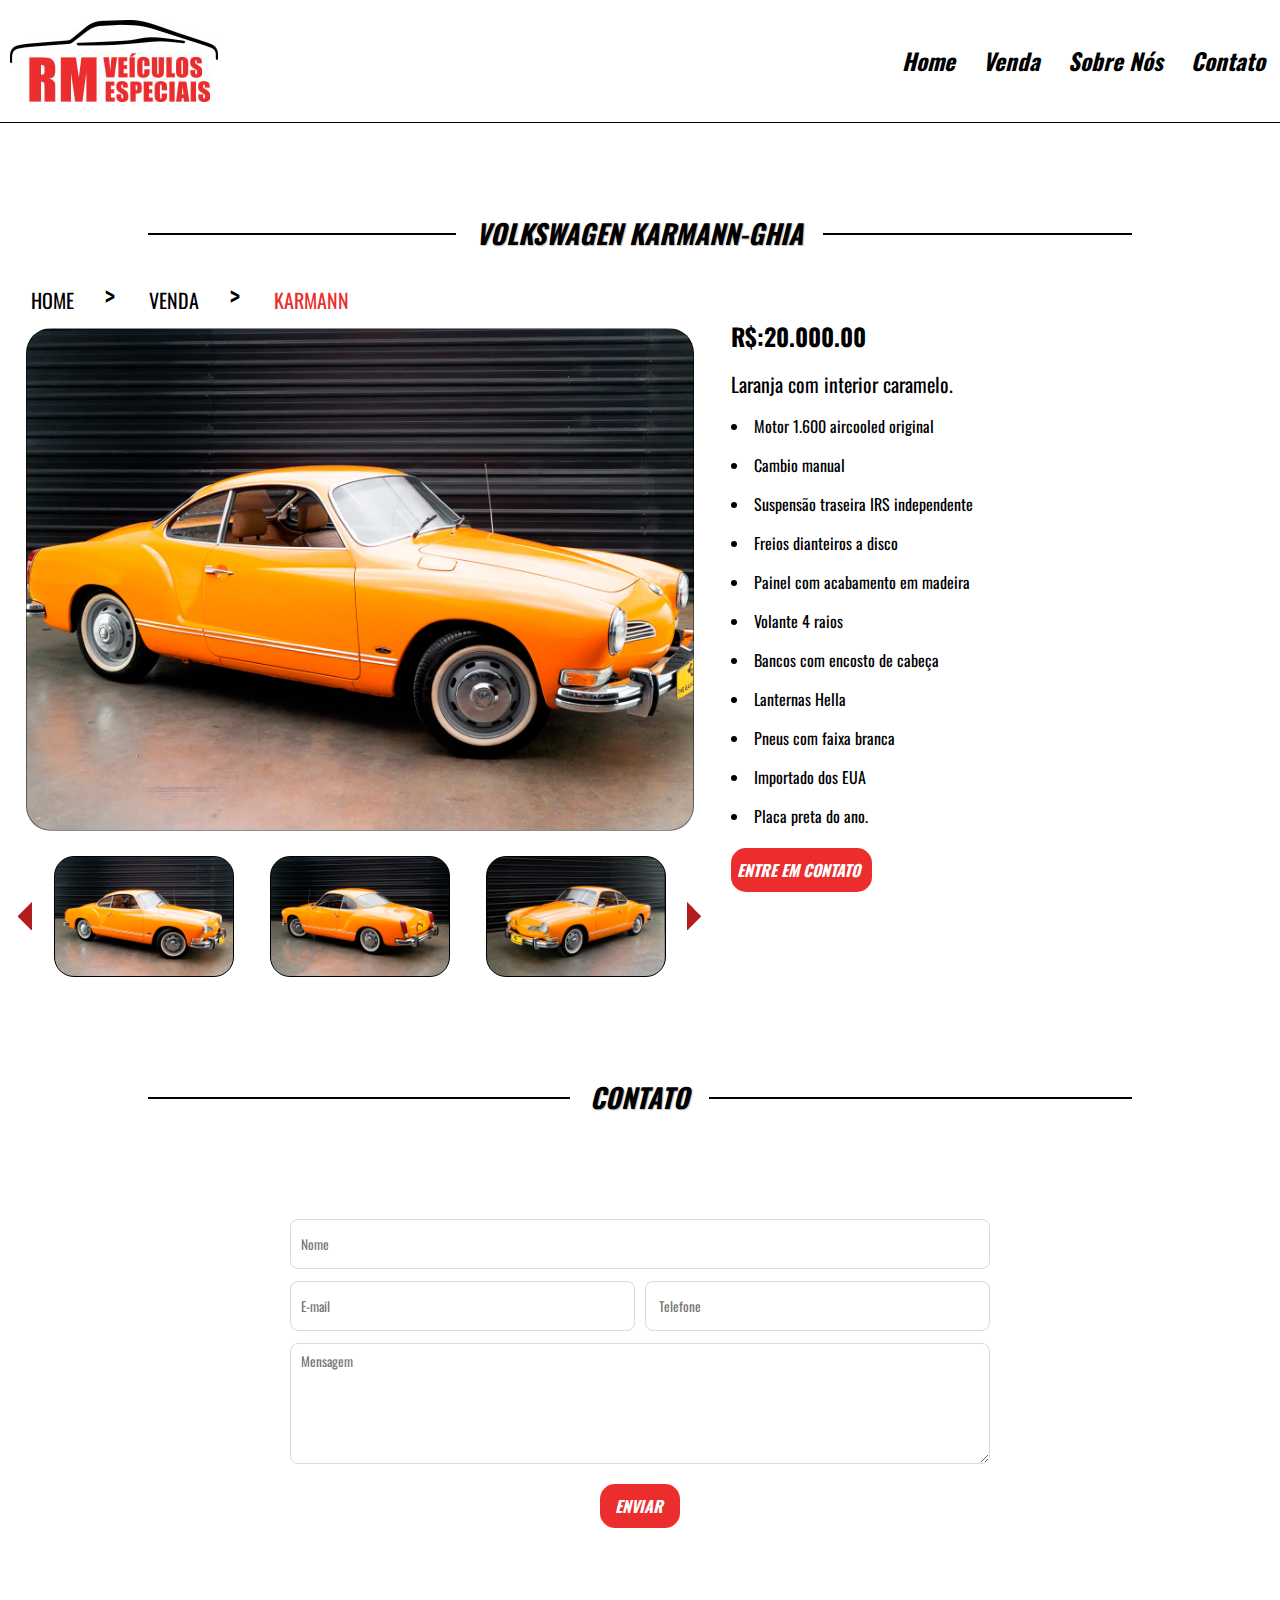
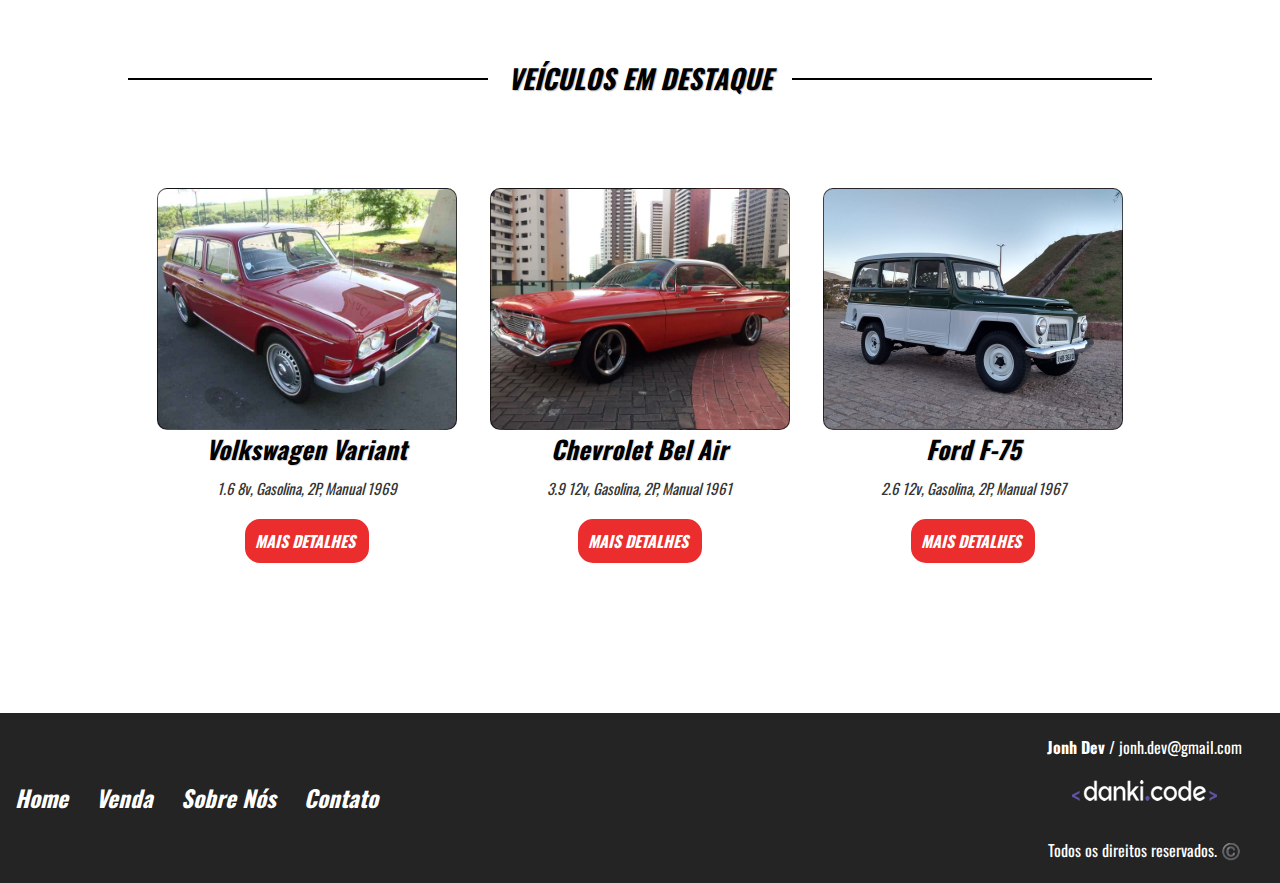
<file: karmann.html>
<!DOCTYPE html>
<html lang="pt-br">
<head>
    <meta charset="UTF-8">
    <meta http-equiv="X-UA-Compatible" content="IE=edge">
    <meta name="viewport" content="width=device-width, initial-scale=1.0">
    <meta name="description" content="Projeto Danki 004">
    <meta name="keywords" content="Projeto, Aula, Danki Code, Jonh Dev, Programação">
    <meta name="author" content="Jonh Dev">
    <link rel="stylesheet" href="estilo/jquery.fancybox.css">
    <link rel="stylesheet" href="estilo/style.css"> 
    <link rel="shortcut icon" href="imagens/rm-png.ico" type="image/x-icon">
    <title>Projeto Danki 005</title>
</head>
<body>
    <header class="pag3">
        <div class="center">
            <nav class="menu-desktop">
                <img src="imagens/logo.jpg" alt="Logo">
                <ul class="submenu">
                    <li><a href="index.html">Home</a></li>
                    <li><a href="venda.html">Venda</a></li>
                    <li><a href="sobre.html">Sobre Nós</a></li>
                    <li><a goto="contato" href="#">Contato</a></li>
                </ul><!-- Sub Menu -->
            </nav><!-- Menu Desktop -->
            <nav class="menu-mobile">
                    <img src="imagens/logo.jpg" alt="Logo">
                    <img  class="hamburg" src="imagens/menu-mobile.png" alt="Menu">
                <ul class="submenu">
                    <li><a href="index.html">Home</a></li>
                    <li><a href="venda.html">Venda</a></li>
                    <li><a href="sobre.html">Sobre Nós</a></li>
                    <li><a goto="contato" href="#">Contato</a></li>
                </ul><!-- Sub Menu -->
            </nav><!-- Menu Mobile -->
        </div><!-- Center -->
        
    </header>
    <main>

        <section class="venda-single">
            <div class="line-titulo">
                <div class="line1"></div><!-- Line 1 -->
                <h2>Volkswagen Karmann-ghia</h2>
            </div><!-- Line Titulo -->

            <div class="center">
                <div class="info-veiculo">
                    <div class="info-bread">
                        <a href="index.html">HOME</a><span>></span>
                        <a href="venda.html">VENDA</a><span>></span>
                        <a href="karmann.html">KARMANN</a>
                    </div>
                        <a data-fancybox="gallery" href="imagens/VW-Karmann-Ghia-3.jpg">
                            <a data-fancybox="gallery" href="imagens/Karmann 4.jpg">
                            <a data-fancybox="gallery" href="imagens/Karmann 3.jpg">
                            <div class="foto-destaque" style="background-image: url('imagens/Karmann\ 3.jpg');"></div>
                        </a>
                    <div class="nav-galeria-parent">
                        <div class="arrow-left-nav"></div>
                        <div class="arrow-right-nav"></div>
                        <div class="nav-galeria">
                            <div class="nav-galeria-wraper">
                                <div class="mini-img" style="background-image: url('imagens/Karmann\ 3.jpg');"></div><!-- Mini IMG -->
                                <div class="mini-img" style="background-image: url('imagens/Karmann\ 4.jpg');"></div><!-- Mini IMG -->
                                <div class="mini-img" style="background-image: url('imagens/VW-Karmann-Ghia-3.jpg');"></div><!-- Mini IMG -->
                            </div><!-- Nave Galeria Wraper -->
                        </div><!-- Nav Galeria -->
                    </div><!-- Nav Galeria Parent --> 
                </div><!-- Info Veiculo -->
                
                <div class="descricao-veiculo">
                    <h2>R$:20.000.00</h2>
                    <p>Laranja com interior caramelo.</p>
                    <ul>
                        <li>Motor 1.600 aircooled original</li>
                        <li>Cambio manual</li>
                        <li>Suspensão traseira IRS independente</li>
                        <li>Freios dianteiros a disco</li>
                        <li>Painel com acabamento em madeira</li>
                        <li>Volante 4 raios</li>
                        <li>Bancos com encosto de cabeça</li>
                        <li>Lanternas Hella</li>
                        <li>Pneus com faixa branca</li>
                        <li>Importado dos EUA</li>
                        <li>Placa preta do ano.</li>
                    </ul>
                    <a class="btn1" goto="contato" href="#">Entre em contato</a>
                </div><!-- Descrição Veiculo -->
            </div><!-- Center -->

        </section><!-- Venda Single -->
        

        <section class="contato">
            <div class="line-titulo">
                <div class="line1"></div><!-- Line 1 -->
                <h2>Contato</h2>
            </div><!-- Line Titulo -->
        <div class="form">
            <form action="">
                <input class="w100" type="text" name="nome" placeholder="Nome" required>
                <div class="wraper-form">
                    <input class="w50" type="text" name="email" placeholder="E-mail" required>
                    <input class="w50" type="tel" name="telefone" placeholder=" Telefone" required>
                </div><!-- Wraper Form -->
                <textarea name="textarea" placeholder="Mensagem" cols="30" rows="10" required></textarea>
                <div class="btn">
                    <input type="button" value="Enviar">
                </div><!-- Botão -->
            </form>
        </div><!-- Form -->
        </section><!-- Section Contato-->
        
        <section class="veiculos-destaque">
            <div class="line-titulo">
                <div class="line1"></div><!-- Line 1 -->
                <h2>Veículos em destaque</h2>
            </div><!-- Line Titulo -->
            <div class="center">
                <div class="vitrine-destaque">
                    <div class="carro-img" style="background-image: url('imagens/variant1.jpeg');" ></div><!-- Carro IMG -->
                    <div class="info-carro">
                        <h3>Volkswagen Variant</h3>
                        <p>1.6 8v, Gasolina, 2P, Manual 1969</p>
                        <a href="variant.html">Mais Detalhes</a>
                    </div><!-- Info Carro -->
                </div><!-- Vitrine Destaque -->

                <div class="vitrine-destaque">
                    <div class="carro-img" style="background-image: url('imagens/belair1.jpg');" ></div><!-- Carro IMG -->
                    <div class="info-carro">
                        <h3>Chevrolet Bel Air</h3>
                        <p>3.9 12v, Gasolina, 2P, Manual 1961</p>
                        <a href="bel-air.html">Mais Detalhes</a>
                    </div><!-- Info Carro -->
                </div><!-- Vitrine Destaque -->

                <div class="vitrine-destaque">
                    <div class="carro-img" style="background-image: url('imagens/F75-1.jpg');" ></div><!-- Carro IMG -->
                    <div class="info-carro">
                        <h3>Ford F-75</h3>
                        <p>2.6 12v, Gasolina, 2P, Manual 1967</p>
                        <a href="f75.html">Mais Detalhes</a>
                    </div><!-- Info Carro -->
                </div><!-- Vitrine Destaque -->
            </div><!-- Center -->
        </section><!-- Veiculos Destaque -->

    </main>
    <footer>
        <div class="center">
            <nav class="menu-footer">
                <ul class="submenu-footer">
                    <li><a href="index.html">Home</a></li>
                    <li><a href="venda.html">Venda</a></li>
                    <li><a href="sobre.html">Sobre Nós</a></li>
                    <li><a goto="contato" href="#">Contato</a></li>
                </ul><!-- Sub Menu Footer -->
            </nav><!-- Menu Footer -->
            <div class="copyright">
                <p><strong><a href="https://github.com/jonh-dev" target="_blank">Jonh Dev</a></strong> / <a href="mailto:jonh.dev@gmail.com?subject=Assunto&body=Escreva aqui se tiver uma pergunta.">jonh.dev@gmail.com</a></p>
                <a href="https://cursos.dankicode.com/home" target="_blank"><img src="imagens/logo1.png" alt="Danki Code"></a>
                <p>Todos os direitos reservados. ©️</p>
            </div>
        </div>
    </footer>
    <script src="Libs/JQuery.js"></script>
    <script src="js/jquery.fancybox.js"></script>
    <script src="js/functions.js"></script>
</body>
</html>
</file>
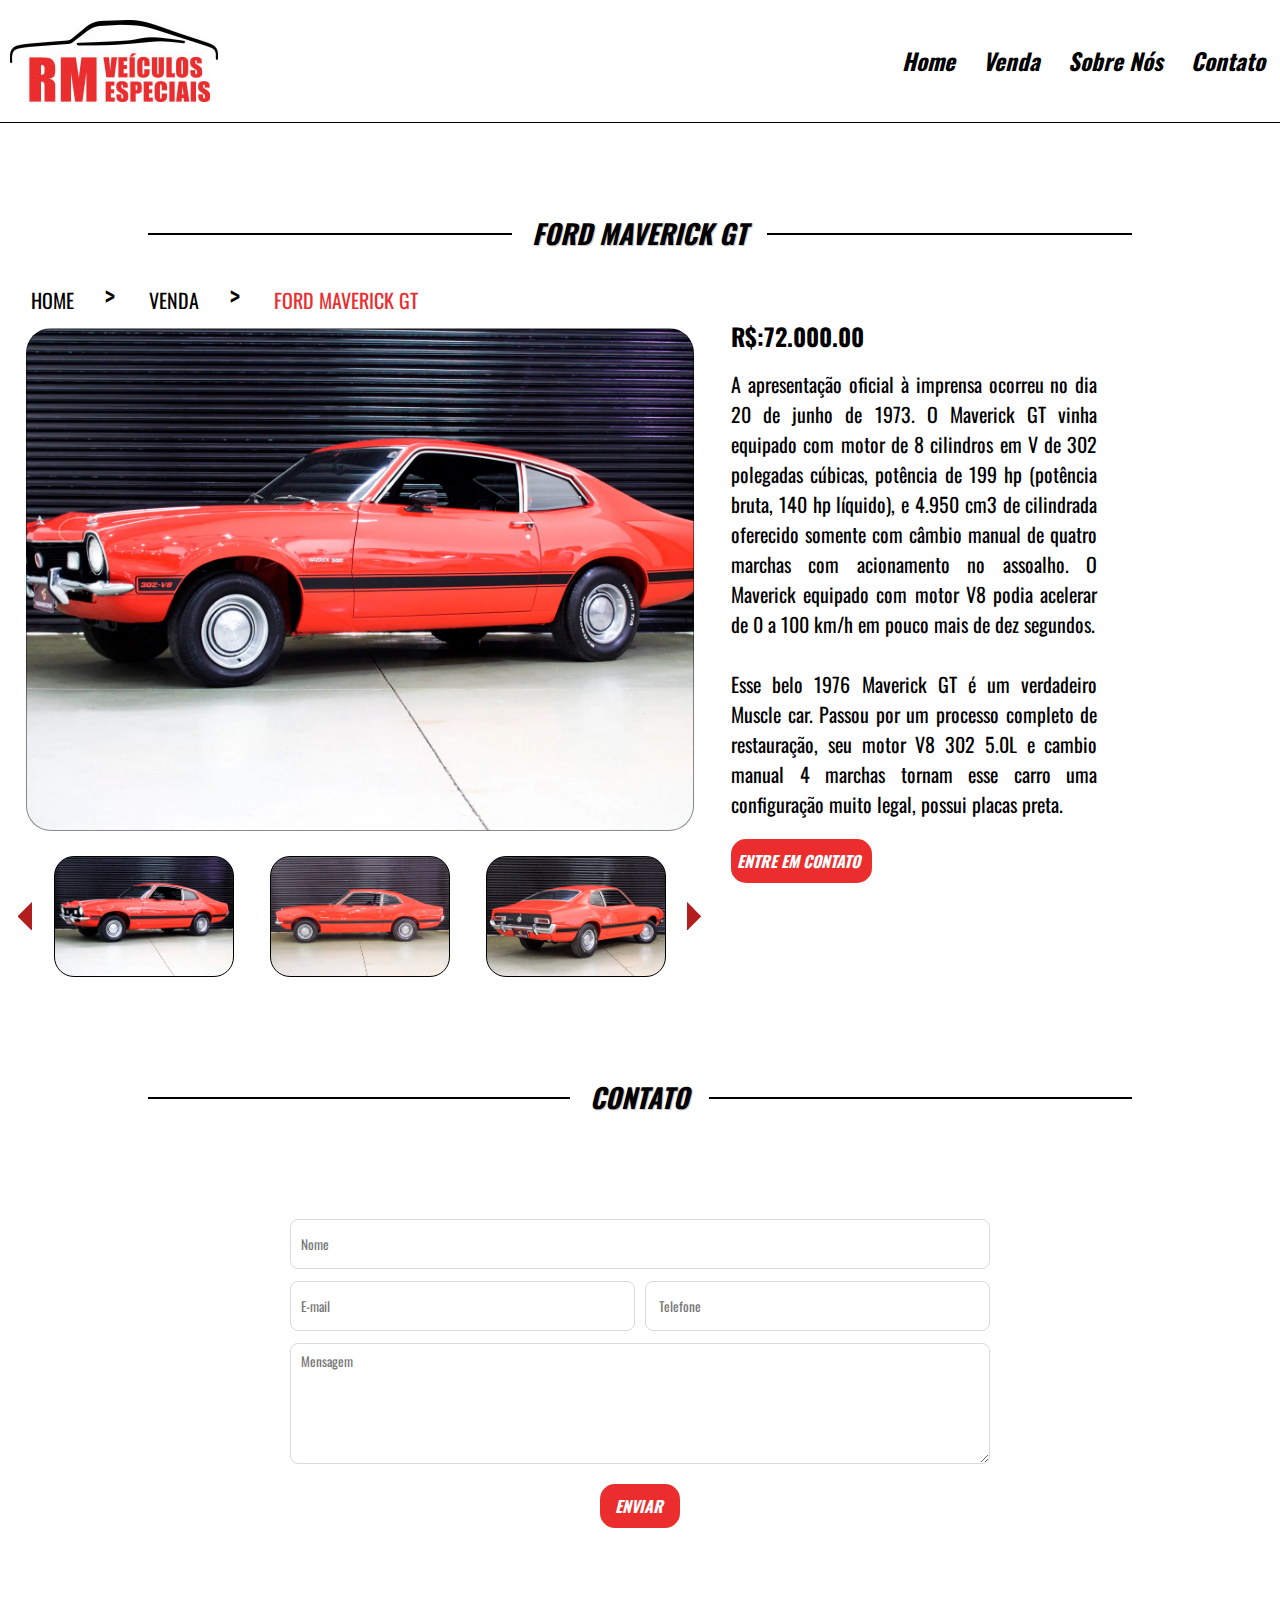
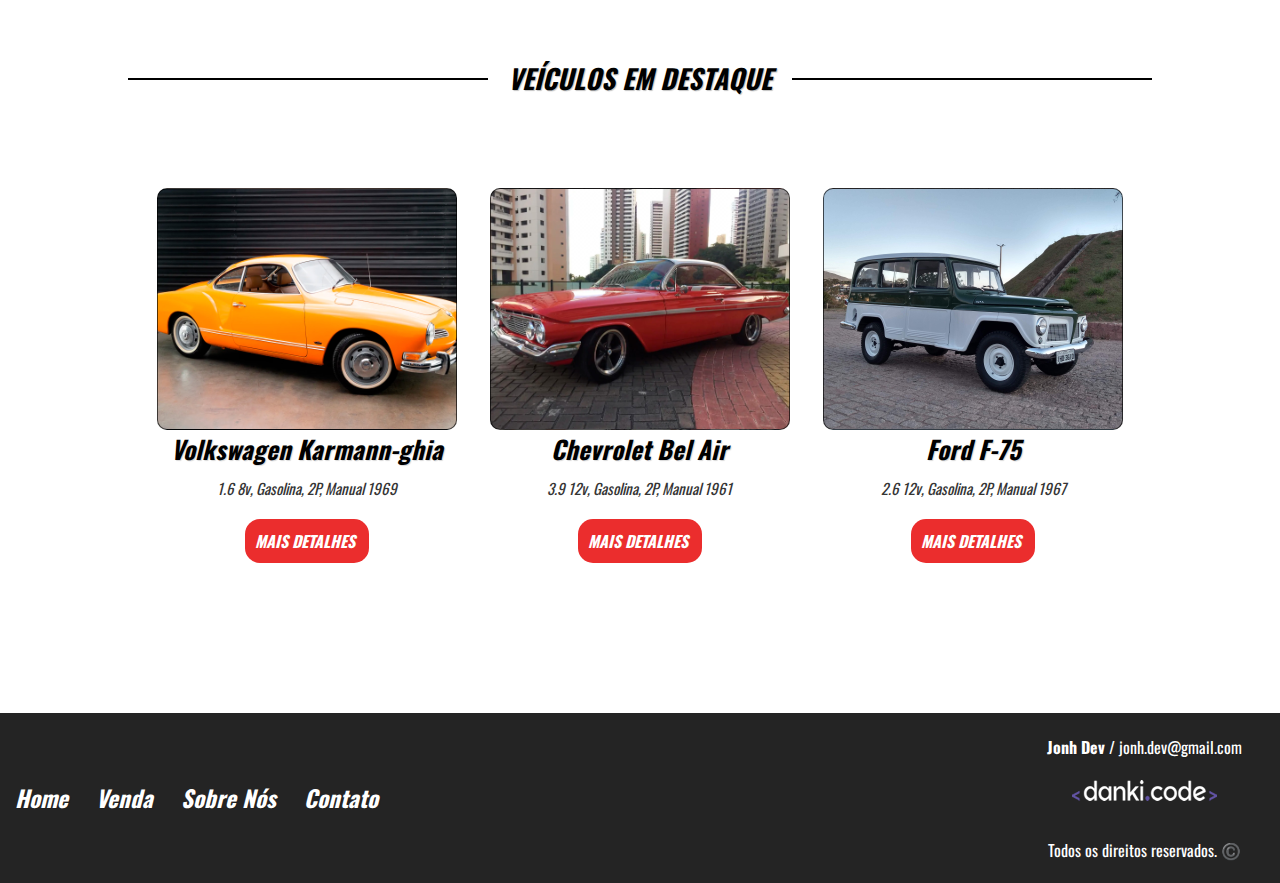
<file: maverick.html>
<!DOCTYPE html>
<html lang="en">
<head>
    <meta charset="UTF-8">
    <meta http-equiv="X-UA-Compatible" content="IE=edge">
    <meta name="viewport" content="width=device-width, initial-scale=1.0">
    <meta name="description" content="Projeto Danki 004">
    <meta name="keywords" content="Projeto, Aula, Danki Code, Jonh Dev, Programação">
    <meta name="author" content="Jonh Dev">
    <link rel="stylesheet" href="estilo/jquery.fancybox.css">
    <link rel="stylesheet" href="estilo/style.css">
    <link rel="shortcut icon" href="imagens/rm-png.ico" type="image/x-icon">
    <title>Projeto Danki 005</title>
</head>
<body>
    <header class="pag3">
        <div class="center">
            <nav class="menu-desktop">
                <img src="imagens/logo.jpg" alt="Logo">
                <ul class="submenu">
                    <li><a href="index.html">Home</a></li>
                    <li><a href="venda.html">Venda</a></li>
                    <li><a href="sobre.html">Sobre Nós</a></li>
                    <li><a goto="contato" href="#">Contato</a></li>
                </ul><!-- Sub Menu -->
            </nav><!-- Menu Desktop -->
            <nav class="menu-mobile">
                    <img src="imagens/logo.jpg" alt="Logo">
                    <img  class="hamburg" src="imagens/menu-mobile.png" alt="Menu">
                <ul class="submenu">
                    <li><a href="index.html">Home</a></li>
                    <li><a href="venda.html">Venda</a></li>
                    <li><a href="sobre.html">Sobre Nós</a></li>
                    <li><a goto="contato" href="#">Contato</a></li>
                </ul><!-- Sub Menu -->
            </nav><!-- Menu Mobile -->
        </div><!-- Center -->
        
    </header>
    <main>

        <section class="venda-single">
            <div class="line-titulo">
                <div class="line1"></div><!-- Line 1 -->
                <h2>Ford Maverick GT</h2>
            </div><!-- Line Titulo -->

            <div class="center">
                <div class="info-veiculo">
                    <div class="info-bread">
                        <a href="index.html">HOME</a><span>></span>
                        <a href="venda.html">VENDA</a><span>></span>
                        <a href="maverick.html">FORD MAVERICK GT</a>
                    </div>
                    <a data-fancybox="gallery" href="imagens/maverick1.jpg">
                        <a data-fancybox="gallery" href="imagens/maverick2.jpg">
                        <a data-fancybox="gallery" href="imagens/maverick3.jpg">
                        <div class="foto-destaque" style="background-image: url('imagens/maverick3.jpg');"></div>
                    </a>
                    <div class="nav-galeria-parent">
                        <div class="arrow-left-nav"></div>
                        <div class="arrow-right-nav"></div>
                        <div class="nav-galeria">
                            <div class="nav-galeria-wraper">
                                <div class="mini-img" style="background-image: url('imagens/maverick3.jpg');"></div><!-- Mini IMG -->
                                <div class="mini-img" style="background-image: url('imagens/maverick2.jpg');"></div><!-- Mini IMG -->
                                <div class="mini-img" style="background-image: url('imagens/maverick1.jpg');"></div><!-- Mini IMG -->
                            </div><!-- Nave Galeria Wraper -->
                        </div><!-- Nav Galeria -->
                    </div><!-- Nav Galeria Parent -->
                </div><!-- Info Veiculo -->
                
                <div class="descricao-veiculo">
                    <h2>R$:72.000.00</h2>
                    <p>A apresentação oficial à imprensa ocorreu no dia 20 de junho de 1973. O Maverick GT vinha equipado com motor de 8 cilindros em V de 302 polegadas cúbicas, potência de 199 hp (potência bruta, 140 hp líquido), e 4.950 cm3 de cilindrada oferecido somente com câmbio manual de quatro marchas com acionamento no assoalho. O Maverick equipado com motor V8 podia acelerar de 0 a 100 km/h em pouco mais de dez segundos.
                    <br><br>
                    Esse belo 1976 Maverick GT  é um verdadeiro Muscle car.  Passou por um processo completo de restauração, seu  motor V8 302 5.0L e cambio manual 4 marchas tornam esse carro uma configuração muito legal, possui placas preta.
                    </p>
                    <a class="btn1" goto="contato" href="#">Entre em contato</a>
                </div><!-- Descrição Veiculo -->
            </div><!-- Center -->

        </section><!-- Venda Single -->
        

        <section class="contato">
            <div class="line-titulo">
                <div class="line1"></div><!-- Line 1 -->
                <h2>Contato</h2>
            </div><!-- Line Titulo -->
        <div class="form">
            <form action="">
                <input class="w100" type="text" name="nome" placeholder="Nome" required>
                <div class="wraper-form">
                    <input class="w50" type="text" name="email" placeholder="E-mail" required>
                    <input class="w50" type="tel" name="telefone" placeholder=" Telefone" required>
                </div><!-- Wraper Form -->
                <textarea name="textarea" placeholder="Mensagem" cols="30" rows="10" required></textarea>
                <div class="btn">
                    <input type="button" value="Enviar">
                </div><!-- Botão -->
            </form>
        </div><!-- Form -->
        </section><!-- Section Contato-->
        
        <section class="veiculos-destaque">
            <div class="line-titulo">
                <div class="line1"></div><!-- Line 1 -->
                <h2>Veículos em destaque</h2>
            </div><!-- Line Titulo -->
            <div class="center">
                <div class="vitrine-destaque">
                    <div class="carro-img" style="background-image: url('imagens/Karmann\ 3.jpg');" ></div><!-- Carro IMG -->
                    <div class="info-carro">
                        <h3>Volkswagen Karmann-ghia</h3>
                        <p>1.6 8v, Gasolina, 2P, Manual 1969</p>
                        <a href="karmann.html">Mais Detalhes</a>
                    </div><!-- Info Carro -->
                </div><!-- Vitrine Destaque -->

                <div class="vitrine-destaque">
                    <div class="carro-img" style="background-image: url('imagens/belair1.jpg');" ></div><!-- Carro IMG -->
                    <div class="info-carro">
                        <h3>Chevrolet Bel Air</h3>
                        <p>3.9 12v, Gasolina, 2P, Manual 1961</p>
                        <a href="bel-air.html">Mais Detalhes</a>
                    </div><!-- Info Carro -->
                </div><!-- Vitrine Destaque -->

                <div class="vitrine-destaque">
                    <div class="carro-img" style="background-image: url('imagens/F75-1.jpg');" ></div><!-- Carro IMG -->
                    <div class="info-carro">
                        <h3>Ford F-75</h3>
                        <p>2.6 12v, Gasolina, 2P, Manual 1967</p>
                        <a href="f75.html">Mais Detalhes</a>
                    </div><!-- Info Carro -->
                </div><!-- Vitrine Destaque -->
            </div><!-- Center -->
        </section><!-- Veiculos Destaque -->

    </main>
    <footer>
        <div class="center">
            <nav class="menu-footer">
                <ul class="submenu-footer">
                    <li><a href="index.html">Home</a></li>
                    <li><a href="venda.html">Venda</a></li>
                    <li><a href="sobre.html">Sobre Nós</a></li>
                    <li><a goto="contato" href="#">Contato</a></li>
                </ul><!-- Sub Menu Footer -->
            </nav><!-- Menu Footer -->
            <div class="copyright">
                <p><strong><a href="https://github.com/jonh-dev" target="_blank">Jonh Dev</a></strong> / <a href="mailto:jonh.dev@gmail.com?subject=Assunto&body=Escreva aqui se tiver uma pergunta.">jonh.dev@gmail.com</a></p>
                <a href="https://cursos.dankicode.com/home" target="_blank"><img src="imagens/logo1.png" alt="Danki Code"></a>
                <p>Todos os direitos reservados. ©️</p>
            </div>
        </div>
    </footer>
    <script src="Libs/JQuery.js"></script>
    <script src="js/jquery.fancybox.js"></script>
    <script src="js/functions.js"></script>
</body>
</html>
</file>
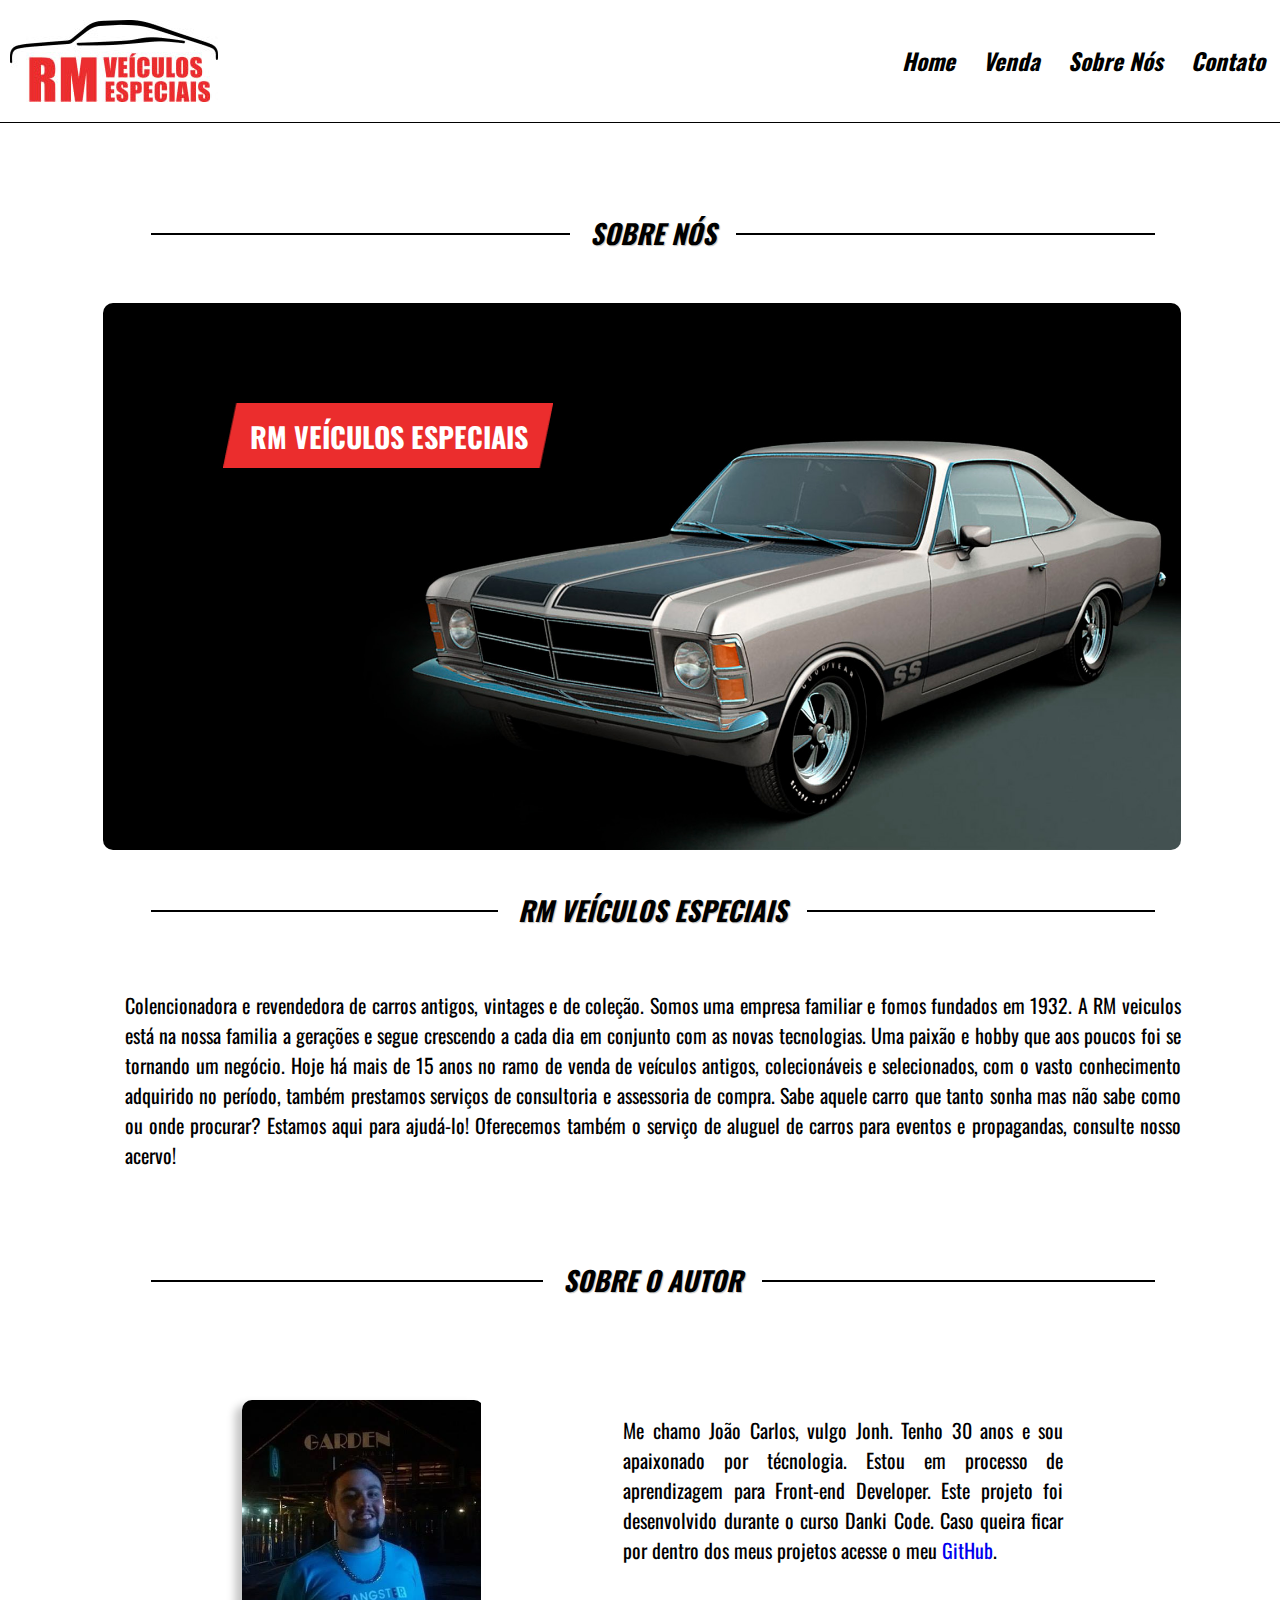
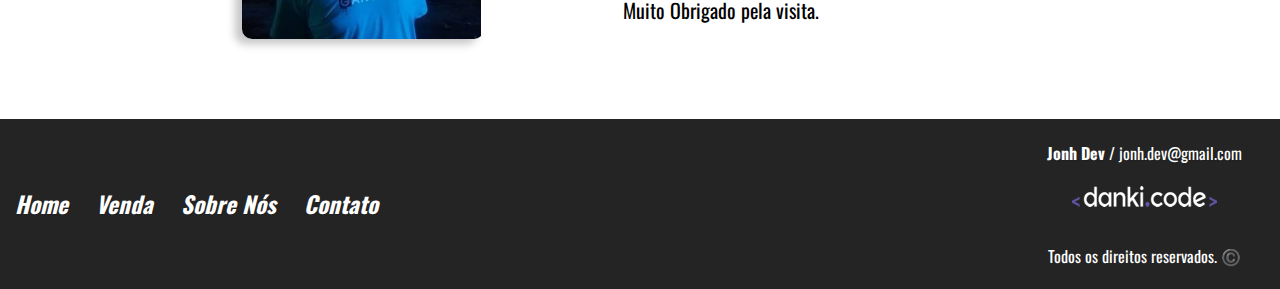
<file: sobre.html>
<!DOCTYPE html>
<html lang="en">
<head>
    <meta charset="UTF-8">
    <meta http-equiv="X-UA-Compatible" content="IE=edge">
    <meta name="viewport" content="width=device-width, initial-scale=1.0">
    <meta name="description" content="Projeto Danki 004">
    <meta name="keywords" content="Projeto, Aula, Danki Code, Jonh Dev, Programação">
    <meta name="author" content="Jonh Dev">
    <link rel="stylesheet" href="estilo/style.css">
    <link rel="shortcut icon" href="imagens/rm-png.ico" type="image/x-icon">
    <title>Projeto Danki 005</title>
</head>
<body>
    <header class="pag2">
        <div class="center">
            <nav class="menu-desktop">
                <img src="imagens/logo.jpg" alt="Logo">
                <ul class="submenu">
                    <li><a href="index.html">Home</a></li>
                    <li><a href="venda.html">Venda</a></li>
                    <li><a href="sobre.html">Sobre Nós</a></li>
                    <li><a goto="contato" href="#">Contato</a></li>
                </ul><!-- Sub Menu -->
            </nav><!-- Menu Desktop -->
            <nav class="menu-mobile">
                    <img src="imagens/logo.jpg" alt="Logo">
                    <img  class="hamburg" src="imagens/menu-mobile.png" alt="Menu">
                <ul class="submenu">
                    <li><a href="index.html">Home</a></li>
                    <li><a href="venda.html">Venda</a></li>
                    <li><a href="sobre.html">Sobre Nós</a></li>
                    <li><a goto="contato" href="#">Contato</a></li>
                </ul><!-- Sub Menu -->
            </nav><!-- Menu Mobile -->
        </div><!-- Center -->
        
    </header>
    <main>
        <section class="sobre"> 
                <div class="line-titulo">
                    <div class="line1"></div><!-- Line 1 -->
                    <h2>Sobre Nós</h2>
                </div><!-- Line Titulo -->
                <div class="center">
                    <div class="imagem-destaque-sobre">
                        <div class="titulo">
                            <h2>RM Veículos Especiais</h2>
                        </div>
                    </div><!-- Imagem Destaque Sobre -->
                </div><!-- Center -->
                <div class="descricao-empresa"> 
                        <div class="line-titulo">
                            <div class="line1"></div><!-- Line 1 -->
                            <h2>RM Veículos Especiais</h2>
                        </div><!-- Line Titulo -->
                        <div class="center">
                             <p>Colencionadora e revendedora de carros antigos, vintages e de coleção. Somos uma empresa familiar e fomos fundados em 1932. A RM veiculos está na nossa familia a gerações e segue crescendo a cada dia em conjunto com as novas tecnologias. Uma paixão e hobby que aos poucos foi se tornando um negócio. Hoje há mais de 15 anos no ramo de venda de veículos antigos, colecionáveis e selecionados, com o vasto conhecimento adquirido no período, também prestamos serviços de consultoria e assessoria de compra.
                             Sabe aquele carro que tanto sonha mas não sabe como ou onde procurar? Estamos aqui para ajudá-lo!
                             Oferecemos também o serviço de aluguel de carros para eventos e propagandas, consulte nosso acervo!</p>
                            
                        </div><!-- Center -->
                </div><!-- Descrição Empresa -->
                <div class="titulo-autor">
                    <div class="line-titulo">
                        <div class="line1"></div><!-- Line 1 -->
                        <h2>Sobre o Autor</h2>
                </div><!-- Titulo Autor -->
                </div><!-- Line Titulo -->
                <div class="center">
                    <div class="descricao-autor">
                        <div class="img-autor"></div><!-- IMG Autor -->
                        <div class="info-autor">
                            <p>Me chamo João Carlos, vulgo Jonh. Tenho 30 anos e sou apaixonado por técnologia. Estou em processo de aprendizagem para Front-end Developer. Este projeto foi desenvolvido durante o curso Danki Code. Caso queira ficar por dentro dos meus projetos acesse o meu <a href="https://github.com/jonh-dev" target="_blank"> GitHub</a>. <br><br> Muito Obrigado pela visita. </p>
                        </div><!-- Info Autor -->
                    </div><!-- Descrição Autor -->
                </div><!-- Center -->
        </section><!-- Sobre -->
    </main>
    <footer>
        <div class="center">
            <nav class="menu-footer">
                <ul class="submenu-footer">
                    <li><a href="index.html">Home</a></li>
                    <li><a href="venda.html">Venda</a></li>
                    <li><a href="sobre.html">Sobre Nós</a></li>
                    <li><a goto="contato" href="#">Contato</a></li>
                </ul><!-- Sub Menu Footer -->
            </nav><!-- Menu Footer -->
            <div class="copyright">
                <p><strong><a href="https://github.com/jonh-dev" target="_blank">Jonh Dev</a></strong> / <a href="mailto:jonh.dev@gmail.com?subject=Assunto&body=Escreva aqui se tiver uma pergunta.">jonh.dev@gmail.com</a></p>
                <a href="https://cursos.dankicode.com/home" target="_blank"><img src="imagens/logo1.png" alt="Danki Code"></a>
                <p>Todos os direitos reservados. ©️</p>
            </div>
        </div>
    </footer>
    <script src="Libs/JQuery.js"></script>
    <script src="js/functions.js"></script>
</body>
</html>
</file>
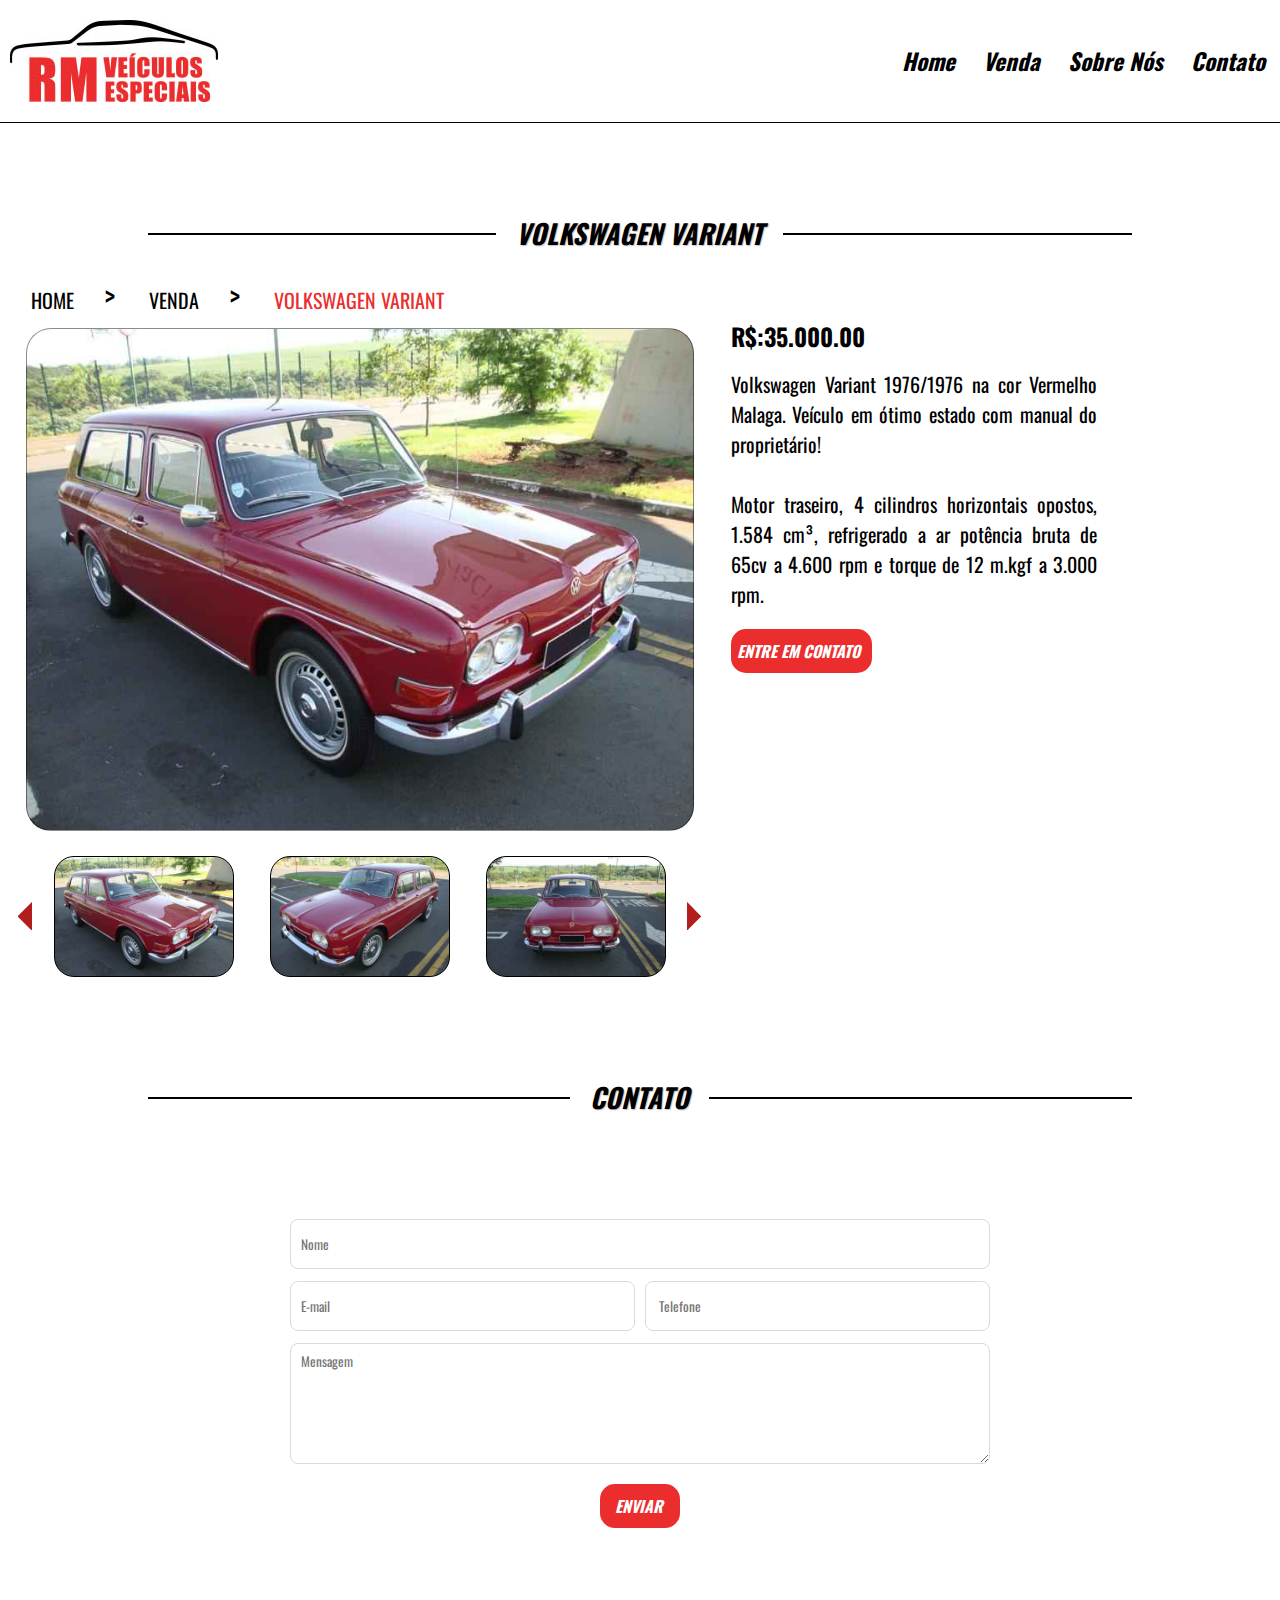
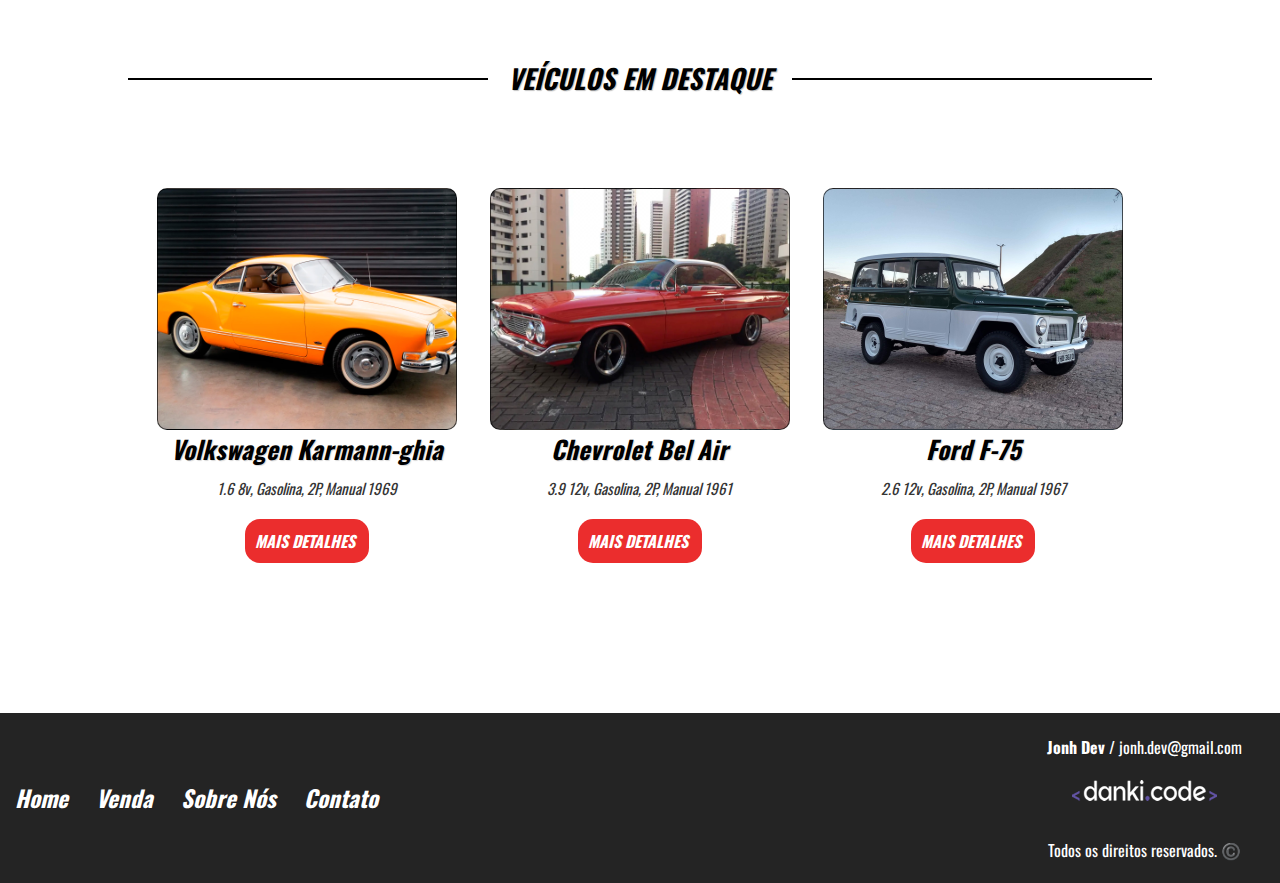
<file: variant.html>
<!DOCTYPE html>
<html lang="en">
<head>
    <meta charset="UTF-8">
    <meta http-equiv="X-UA-Compatible" content="IE=edge">
    <meta name="viewport" content="width=device-width, initial-scale=1.0">
    <meta name="description" content="Projeto Danki 004">
    <meta name="keywords" content="Projeto, Aula, Danki Code, Jonh Dev, Programação">
    <meta name="author" content="Jonh Dev">
    <link rel="stylesheet" href="estilo/jquery.fancybox.css">
    <link rel="stylesheet" href="estilo/style.css">
    <link rel="shortcut icon" href="imagens/rm-png.ico" type="image/x-icon">
    <title>Projeto Danki 005</title>
</head>
<body>
    <header class="pag3">
        <div class="center">
            <nav class="menu-desktop">
                <img src="imagens/logo.jpg" alt="Logo">
                <ul class="submenu">
                    <li><a href="index.html">Home</a></li>
                    <li><a href="venda.html">Venda</a></li>
                    <li><a href="sobre.html">Sobre Nós</a></li>
                    <li><a goto="contato" href="#">Contato</a></li>
                </ul><!-- Sub Menu -->
            </nav><!-- Menu Desktop -->
            <nav class="menu-mobile">
                    <img src="imagens/logo.jpg" alt="Logo">
                    <img  class="hamburg" src="imagens/menu-mobile.png" alt="Menu">
                <ul class="submenu">
                    <li><a href="index.html">Home</a></li>
                    <li><a href="venda.html">Venda</a></li>
                    <li><a href="sobre.html">Sobre Nós</a></li>
                    <li><a goto="contato" href="#">Contato</a></li>
                </ul><!-- Sub Menu -->
            </nav><!-- Menu Mobile -->
        </div><!-- Center -->
        
    </header>
    <main>

        <section class="venda-single">
            <div class="line-titulo">
                <div class="line1"></div><!-- Line 1 -->
                <h2>Volkswagen Variant</h2>
            </div><!-- Line Titulo -->

            <div class="center">
                <div class="info-veiculo">
                    <div class="info-bread">
                        <a href="index.html">HOME</a><span>></span>
                        <a href="venda.html">VENDA</a><span>></span>
                        <a href="variant.html">VOLKSWAGEN VARIANT</a>
                    </div>
                    <a data-fancybox="gallery" href="imagens/variant3.jpeg">
                        <a data-fancybox="gallery" href="imagens/variant2.jpeg">
                        <a data-fancybox="gallery" href="imagens/variant1.jpeg">
                        <div class="foto-destaque" style="background-image: url('imagens/variant1.jpeg');"></div>
                    </a>
                    <div class="nav-galeria-parent">
                        <div class="arrow-left-nav"></div>
                        <div class="arrow-right-nav"></div>
                        <div class="nav-galeria">
                            <div class="nav-galeria-wraper">
                                <div class="mini-img" style="background-image: url('imagens/variant1.jpeg');"></div><!-- Mini IMG -->
                                <div class="mini-img" style="background-image: url('imagens/variant2.jpeg');"></div><!-- Mini IMG -->
                                <div class="mini-img" style="background-image: url('imagens/variant3.jpeg');"></div><!-- Mini IMG -->
                            </div><!-- Nave Galeria Wraper -->
                        </div><!-- Nav Galeria -->
                    </div><!-- Nav Galeria Parent -->
                </div><!-- Info Veiculo -->
                
                <div class="descricao-veiculo">
                    <h2>R$:35.000.00</h2>
                    <p>Volkswagen Variant 1976/1976 na cor Vermelho Malaga. Veículo em ótimo estado com manual do proprietário!
                    <br><br>
                    Motor traseiro, 4 cilindros horizontais opostos, 1.584 cm³, refrigerado a ar potência bruta de 65cv a 4.600 rpm e torque de 12 m.kgf a 3.000 rpm.
                    </p>
                    <a class="btn1" goto="contato" href="#">Entre em contato</a>
                </div><!-- Descrição Veiculo -->
            </div><!-- Center -->

        </section><!-- Venda Single -->
        

        <section class="contato">
            <div class="line-titulo">
                <div class="line1"></div><!-- Line 1 -->
                <h2>Contato</h2>
            </div><!-- Line Titulo -->
        <div class="form">
            <form action="">
                <input class="w100" type="text" name="nome" placeholder="Nome" required>
                <div class="wraper-form">
                    <input class="w50" type="text" name="email" placeholder="E-mail" required>
                    <input class="w50" type="tel" name="telefone" placeholder=" Telefone" required>
                </div><!-- Wraper Form -->
                <textarea name="textarea" placeholder="Mensagem" cols="30" rows="10" required></textarea>
                <div class="btn">
                    <input type="button" value="Enviar">
                </div><!-- Botão -->
            </form>
        </div><!-- Form -->
        </section><!-- Section Contato-->
        
        <section class="veiculos-destaque">
            <div class="line-titulo">
                <div class="line1"></div><!-- Line 1 -->
                <h2>Veículos em destaque</h2>
            </div><!-- Line Titulo -->
            <div class="center">
                <div class="vitrine-destaque">
                    <div class="carro-img" style="background-image: url('imagens/Karmann\ 3.jpg');" ></div><!-- Carro IMG -->
                    <div class="info-carro">
                        <h3>Volkswagen Karmann-ghia</h3>
                        <p>1.6 8v, Gasolina, 2P, Manual 1969</p>
                        <a href="karmann.html">Mais Detalhes</a>
                    </div><!-- Info Carro -->
                </div><!-- Vitrine Destaque -->

                <div class="vitrine-destaque">
                    <div class="carro-img" style="background-image: url('imagens/belair1.jpg');" ></div><!-- Carro IMG -->
                    <div class="info-carro">
                        <h3>Chevrolet Bel Air</h3>
                        <p>3.9 12v, Gasolina, 2P, Manual 1961</p>
                        <a href="bel-air.html">Mais Detalhes</a>
                    </div><!-- Info Carro -->
                </div><!-- Vitrine Destaque -->

                <div class="vitrine-destaque">
                    <div class="carro-img" style="background-image: url('imagens/F75-1.jpg');" ></div><!-- Carro IMG -->
                    <div class="info-carro">
                        <h3>Ford F-75</h3>
                        <p>2.6 12v, Gasolina, 2P, Manual 1967</p>
                        <a href="f75.html">Mais Detalhes</a>
                    </div><!-- Info Carro -->
                </div><!-- Vitrine Destaque -->
            </div><!-- Center -->
        </section><!-- Veiculos Destaque -->

    </main>
    <footer>
        <div class="center">
            <nav class="menu-footer">
                <ul class="submenu-footer">
                    <li><a href="index.html">Home</a></li>
                    <li><a href="venda.html">Venda</a></li>
                    <li><a href="sobre.html">Sobre Nós</a></li>
                    <li><a goto="contato" href="#">Contato</a></li>
                </ul><!-- Sub Menu Footer -->
            </nav><!-- Menu Footer -->
            <div class="copyright">
                <p><strong><a href="https://github.com/jonh-dev" target="_blank">Jonh Dev</a></strong> / <a href="mailto:jonh.dev@gmail.com?subject=Assunto&body=Escreva aqui se tiver uma pergunta.">jonh.dev@gmail.com</a></p>
                <a href="https://cursos.dankicode.com/home" target="_blank"><img src="imagens/logo1.png" alt="Danki Code"></a>
                <p>Todos os direitos reservados. ©️</p>
            </div>
        </div>
    </footer>
    <script src="Libs/JQuery.js"></script>
    <script src="js/jquery.fancybox.js"></script>
    <script src="js/functions.js"></script>
</body>
</html>
</file>
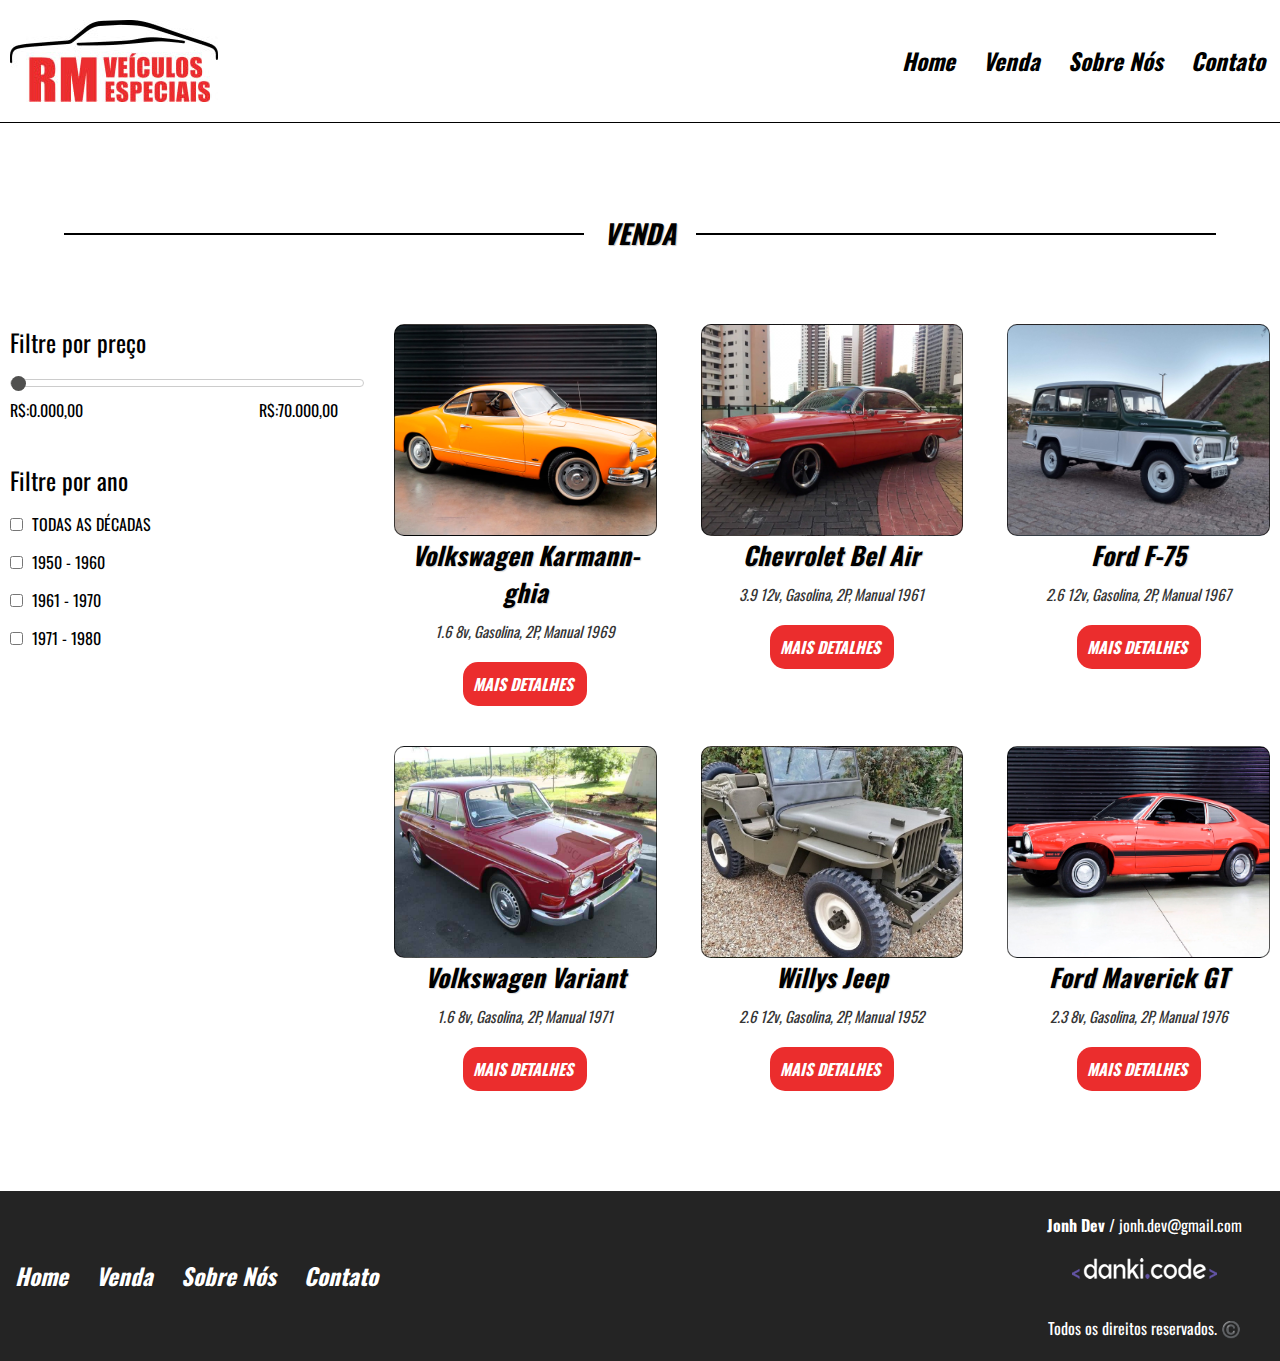
<file: venda.html>
<!DOCTYPE html>
<html lang="pt-br">
<head>
    <meta charset="UTF-8">
    <meta http-equiv="X-UA-Compatible" content="IE=edge">
    <meta name="viewport" content="width=device-width, initial-scale=1.0">
    <meta name="description" content="Projeto Danki 004">
    <meta name="keywords" content="Projeto, Aula, Danki Code, Jonh Dev, Programação">
    <meta name="author" content="Jonh Dev">
    <link rel="stylesheet" href="estilo/jquery.fancybox.css">
    <link rel="stylesheet" href="estilo/style.css">
    <link rel="shortcut icon" href="imagens/rm-png.ico" type="image/x-icon">
    <title>Projeto Danki 005</title>
</head>
<body>
    <header class="pag2">
        <div class="center">
            <nav class="menu-desktop">
                <img src="imagens/logo.jpg" alt="Logo">
                <ul class="submenu">
                    <li><a href="index.html">Home</a></li>
                    <li><a href="venda.html">Venda</a></li>
                    <li><a href="sobre.html">Sobre Nós</a></li>
                    <li><a goto="contato" href="#">Contato</a></li>
                </ul><!-- Sub Menu -->
            </nav><!-- Menu Desktop -->
            <nav class="menu-mobile">
                    <img src="imagens/logo.jpg" alt="Logo">
                    <img  class="hamburg" src="imagens/menu-mobile.png" alt="Menu">
                <ul class="submenu">
                    <li><a href="index.html">Home</a></li>
                    <li><a href="venda.html">Venda</a></li>
                    <li><a href="#">Sobre Nós</a></li>
                    <li><a goto="contato" href="#">Contato</a></li>
                </ul><!-- Sub Menu -->
            </nav><!-- Menu Mobile -->
        </div><!-- Center -->
    </header>
   <main>
       <section class="venda">
        <div class="line-titulo">
            <div class="line1"></div><!-- Line 1 -->
            <h2>Venda</h2>
        </div><!-- Line Titulo -->
        <div class="content-venda">
            <div class="center">
                <div class="side-bar">
                    <div class="search1">
                        <h2>Filtre por preço</h2>
                        <div class="barra-preco">
                            <input type="range" list="el" name="range" min="0" max="100" value="0" id="filter">
                        </div><!-- Barra Preço -->
                        <div class="valor-pesquisa">
                            <p class="preco-pesquisa" id="outputRange">R$:0,00</p>
                            <p>R$:70.000,00</p>
                        </div><!-- Valor Pesquisa -->
                    </div><!-- Search 1 -->
                    <div class="search2">
                        <h2>Filtre por ano</h2>
                        <ul class="checkbox">
                            <input type="checkbox"  id="all" name="all"> TODAS AS DÉCADAS <br>
                            <input type="checkbox" class="ano"> 1950 - 1960 <br>
                            <input type="checkbox" class="ano2"> 1961 - 1970 <br>
                            <input type="checkbox" class="ano3"> 1971 - 1980 <br>
                        </ul><!-- Checkbox -->
                    </div><!-- Search2 -->
                </div><!-- Side Bar -->
                <div class="vitrine-venda">

                    <div class="vitrine-destaque espaco" id="car1">
                        <div class="carro-img" style="background-image: url('imagens/Karmann\ 3.jpg');"></div><!-- Carro IMG -->
                        <div class="info-carro">
                            <h3>Volkswagen Karmann-ghia</h3>
                            <p>1.6 8v, Gasolina, 2P, Manual 1969</p>
                            <a href="karmann.html">Mais Detalhes</a>
                        </div><!-- Info Carro -->
                    </div><!-- Vitrine Destaque -->

                    <div class="vitrine-destaque espaco" id="car2">
                        <div class="carro-img" style="background-image: url('imagens/belair1.jpg');" ></div><!-- Carro IMG -->
                        <div class="info-carro">
                            <h3>Chevrolet Bel Air</h3>
                            <p>3.9 12v, Gasolina, 2P, Manual 1961</p>
                            <a href="bel-air.html">Mais Detalhes</a>
                        </div><!-- Info Carro -->
                    </div><!-- Vitrine Destaque -->

                    <div class="vitrine-destaque espaco" id="car3">
                        <div class="carro-img" style="background-image: url('imagens/F75-1.jpg');" ></div><!-- Carro IMG -->
                        <div class="info-carro">
                            <h3>Ford F-75</h3>
                            <p>2.6 12v, Gasolina, 2P, Manual 1967</p>
                            <a href="f75.html">Mais Detalhes</a>
                        </div><!-- Info Carro -->
                    </div><!-- Vitrine Destaque -->

                

                    <div class="vitrine-destaque " id="car4">
                        <div class="carro-img" style="background-image: url('imagens/variant1.jpeg');" ></div><!-- Carro IMG -->
                        <div class="info-carro">
                            <h3>Volkswagen Variant</h3>
                            <p>1.6 8v, Gasolina, 2P, Manual 1971</p>
                            <a href="variant.html">Mais Detalhes</a>
                        </div><!-- Info Carro -->
                    </div><!-- Vitrine Destaque -->

                    <div class="vitrine-destaque " id="car5">
                        <div class="carro-img" style="background-image: url('imagens/jeep1.jpg');" ></div><!-- Carro IMG -->
                        <div class="info-carro">
                            <h3>Willys Jeep</h3>
                            <p>2.6 12v, Gasolina, 2P, Manual 1952</p>
                            <a href="jeep.html">Mais Detalhes</a>
                        </div><!-- Info Carro -->
                    </div><!-- Vitrine Destaque -->

                    <div class="vitrine-destaque " id="car6">
                        <div class="carro-img" style="background-image: url('imagens/maverick3.jpg');" ></div><!-- Carro IMG -->
                        <div class="info-carro">
                            <h3>Ford Maverick GT</h3>
                            <p>2.3 8v, Gasolina, 2P, Manual 1976</p>
                            <a href="maverick.html">Mais Detalhes</a>
                        </div><!-- Info Carro -->
                    </div><!-- Vitrine Destaque -->

                </div><!-- Vitrine Venda -->
            </div><!-- Center -->
        </div><!-- Content Venda -->
       </section><!-- Venda -->
   </main>
    <footer>
        <div class="center">
            <nav class="menu-footer">
                <ul class="submenu-footer">
                    <li><a href="index.html">Home</a></li>
                    <li><a href="venda.html">Venda</a></li>
                    <li><a href="sobre.html">Sobre Nós</a></li>
                    <li><a goto="contato" href="#">Contato</a></li>
                </ul><!-- Sub Menu Footer -->
            </nav><!-- Menu Footer -->
            <div class="copyright">
                <p><strong><a href="https://github.com/jonh-dev" target="_blank">Jonh Dev</a></strong> / <a href="mailto:jonh.dev@gmail.com?subject=Assunto&body=Escreva aqui se tiver uma pergunta.">jonh.dev@gmail.com</a></p>
                <a href="https://cursos.dankicode.com/home" target="_blank"><img src="imagens/logo1.png" alt="Danki Code"></a>
                <p>Todos os direitos reservados. ©️</p>
            </div>
        </div>
    </footer>
    <script src="Libs/JQuery.js"></script>
    <script src="js/jquery.fancybox.js"></script>
    <script src="js/functions.js"></script>
    <script src="js/filtro.js"></script>
</body>
</html>
</file>
<file: estilo/style.css>
@charset 'UTF-8';

@import url('https://fonts.googleapis.com/css2?family=Oswald:wght@200;300;400;500;600;700&display=swap');

*{
    margin: 0;
    padding: 0;
    box-sizing: border-box;
    font-family: 'Oswald', sans-serif;
}
html, body{
    height: 100%;
}

a{
    text-decoration: none;
}

.center{
    max-width: 1400px;
    width: 100%;
    margin: 0 auto;
}

/* Header */

nav.menu-desktop{
    margin-top: 20px;
    padding: 0px 10px;
    display: flex;
    justify-content: space-between;
    align-items: center;
}

nav.menu-desktop .submenu{
    gap: 18px;
    list-style: none;
    display: flex;
}

nav.menu-desktop .submenu a{
    color: black;
    font-style: italic;
    font-size: 23px;
    font-weight: bold;
    padding: 5px;
}


nav.menu-mobile{
    margin-top: 10px;
    display: none;
}

nav.menu-mobile .hamburg{
    margin-right: 5px;
    width: 31px;
    height: 28px;
    cursor: pointer;
}

nav.menu-mobile .submenu{
    background-color: rgb(0, 0, 0);
    position: absolute;
    top: 102px;
    left: 0;
    width: 100%;
    height: 100vh;
    list-style: none;
    z-index: 100;
}

nav.menu-mobile ul li{
    padding: 20px 5px;
    border-bottom: 2px solid white;
}

nav.menu-mobile a{
    text-transform: uppercase;
    font-weight: bold;
    font-size: 20px;
    color: white;
}

nav.menu-mobile li:hover{
    background-color: rgba(255, 255, 255, 0.226);
}

nav.menu-desktop .submenu a:hover{
    color: red;
}
/*****/

/* Section Banner Info */

section.banner-info .center{
    max-width: none;
}

section.banner-info{
    margin-top: 20px;
    max-width: 100%;
    
}

section.banner-info .img{
    max-width: 100%;
    width: 100%;
    height: 75vh;
    min-height: 800px;
    background-image: url('../imagens/bg.jpg');
    background-size: cover;
    background-position: right bottom;
}

section.banner-info .img-letter{
    padding: 200px 0 0 240px;
}

section.banner-info .text-letter{
    max-width: 100%;
    text-transform: uppercase;
    padding: 5px 30px;
    color: white;
    font-size: 48px;
    width: 314px;
    height: 80px;
    background-image: url('../imagens/box-text.png');
    background-size: 100% 100%;
}

section.banner-info .text-letter:not(:first-child){
    margin-top: 30px;
}

section.banner-info .text-letter:nth-of-type(1){
    margin-left: 12px;
}

section.banner-info .text-letter:nth-of-type(2){
    margin-left: 1px;
    width: 220px;
}

section.banner-info .text-letter:nth-of-type(3){
    margin-left: -9px;
    width: 180px;
}

section.banner-info .text-letter:nth-of-type(4){
    margin-left: -20px;
    background-image: url(../imagens/box-white-text.png);
    font-size: 45px;
    color: black;
    width: 450px;
    height: 80px;
}

/*****/

/* Section Veiculos destaque */

section.veiculos-destaque{
    margin: 90px 0 50px 0;
}

.line-titulo h2{
    display: inline-block;
    padding: 0 20px;
    position: relative;
    background-color: white;
    text-align: center;
    font-size: 27px;
    font-style: italic;
    text-transform: uppercase;
    text-shadow: 1px 1px 1px rgba(0, 0, 0, 0.247);
}

.line-titulo{
    margin: 0 auto;
    max-width: 80%;
    position: relative;
    text-align: center;
}

.line1{
    position: absolute;
    top: 20px;
    height: 2px;
    width: 100%;
    background-color: black;
}

/*****/

/* Vitrine Destaque */

section.veiculos-destaque .center{
    max-width: 1000px;
    padding: 90px 0;
    display: flex;
    justify-content: space-around;
}

.vitrine-destaque{
    width: 30%;
}

.vitrine-destaque .carro-img{
    width: 100%;
    padding-top: 80%;
    background-size: cover;
    background-position: center;
    border: 1px solid rgba(0, 0, 0, 0.664);
    border-radius: 10px;
}

.info-carro h3{
    font-size: 25px;
    font-style: italic;
    text-align: center;
    text-shadow: 1px 1px 1px rgba(0, 0, 0, 0.158);
}

.info-carro p{
    padding: 10px 0;
    color: #353535;
    font-size: 15px;
    font-style: italic;
    text-align: center;
}

.info-carro a{
    display: block;
    margin: 10px auto;
    padding: 10px;
    color: white;
    font-size: 16px;
    font-style: italic;
    font-weight: bold;
    width: 124px;
    height: 44px;
    background-color: #Eb2d2d;
    text-decoration: none;
    border-radius: 15px;
    text-transform: uppercase;
}

.info-carro a:hover{
    background-color: #eb2d2d8e;
}

/*****/

/* Section Servicõs Descrição */

section.servicos-descricao{
    display: flex;
    width: 100%;
}

section.servicos-descricao .box-servicos{
    width: 50%;
    background-color: black;
}

section.servicos-descricao .wraper{
    display: flex;
    width: 60%;
    justify-content: center;
    position: relative;
}

section.servicos-descricao .info-desc{
    padding: 90px 0;
}

section.servicos-descricao .info-desc h2{
    color: white;
    text-transform: uppercase;
    font-size: 30px;
    font-style: italic;
}

section.servicos-descricao .info-desc ul{
    margin-top: 10px;
}

section.servicos-descricao .info-desc li{
    margin-top: 3px;
    color: white;
    list-style: inside;
}

section.servicos-descricao .btn{
    padding-left: 30px;
    transform: translateX(50%);
    position: absolute;
    left: 60%;
    bottom: 90px;
}

section.servicos-descricao .info-desc a{
    display: block;
    padding: 10px 12px;
    color: white;
    font-size: 16px;
    font-style: italic;
    font-weight: bold;
    width: 105px;
    height: 44px;
    background-color: #Eb2d2d;
    text-decoration: none;
    border-radius: 15px;
    text-transform: uppercase;
}

section.servicos-descricao .info-desc a:hover{
    background-color: #eb2d2d8e;
}

section.servicos-descricao .box-servicos2{
    background-color: #Eb2d2d;
    width: 50%;
}

section.servicos-descricao .wraper2{
    display: flex;
    justify-content: center;
    width: 100%;
}

section.servicos-descricao .depoimento-container{
    width: 60%;
    padding: 90px 0;
}

section.servicos-descricao .depoimento-container h2{
    color: white;
    text-transform: uppercase;
    font-size: 30px;
    font-style: italic;
}

section.servicos-descricao .depoimento-container p{
    text-align: justify;
    margin-top: 10px;
    color: white;
    font-size: 22px;
}

section.servicos-descricao .depoimento-container span{
    display: block;
    text-align: right;
    margin-top: 10px;
    color: white;
    font-size: 22px;
}

section.servicos-descricao .depoimento-container img:last-child{
    margin-left: 30px;
}

/*****/

/* Section  Contato */

section.contato{
    padding: 90px 2% 0 2%;
}

section.contato .form{
    display: flex;
    padding-top: 50px;
    width: 100%;
}

section.contato .form form{
    max-width: 700px;
    margin: 40px auto;
    display: flex;
    flex-direction: column;
    width: 100%;
    align-items: center;
}

section.contato .form h2{
    font-size: 18px;
    font-weight: normal;
    color: #698293;
    text-shadow: 1px 1px 1px rgba(0, 0, 0, 0.164);
    text-transform: uppercase;
}

section.contato .wraper-form{
    display: flex;
    width: 100%;
}

section.contato input.w100{
    outline: none;
    width: 100%;
    margin-top: 12px;
    height: 50px;
    line-height: 35px;
    padding-left: 10px;
    border: 1px solid #dadada;
    border-radius: 8px;
}

section.contato input.w50{
    outline: none;
    width: 50%;
    margin-top: 12px;
    height: 50px;
    line-height: 35px;
    padding-left: 10px;
    border: 1px solid #dadada;
    border-radius: 8px;
}

section.contato input.w50:last-child{
    margin-left: 10px;
}


section.contato .form textarea{
    outline: none;
    width: 100%;
    height: 121px;
    margin-top: 12px;
    line-height: 35px;
    padding-left: 10px;
    border: 1px solid #dadada;
    border-radius: 8px;
}

section.contato .form .btn input{
    display: block;
    border: 0;
    margin-top: 20px;
    padding: 7px 3px 7px 0px;
    color: white;
    font-size: 16px;
    font-style: italic;
    font-weight: bold;
    width: 80px;
    height: 44px;
    background-color: #Eb2d2d;
    text-decoration: none;
    border-radius: 15px;
    text-transform: uppercase;
    cursor: pointer;
}


section.contato .form .btn input:hover{
    background-color: #eb2d2d8e;
}

/*****/

/* Footer */

footer{
    width: 100%;
    height: 170px;
    background-color: #242424;
    display: flex;
    align-items: center;
}

footer .center{
    display: flex;
    justify-content: space-between;
}

nav.menu-footer{
    padding: 0px 10px;
    display: flex;
    justify-content: space-between;
    align-items: center;
}

nav.menu-footer .submenu-footer{
    gap: 18px;
    list-style: none;
    display: flex;
}

nav.menu-footer .submenu-footer a{
    color: rgb(255, 255, 255);
    font-style: italic;
    font-size: 23px;
    font-weight: bold;
    padding: 5px;
}

nav.menu-footer .submenu-footer a:hover{
    color: #EB2D2D;
}

footer .copyright{
    display: flex;
    flex-direction: column;
    padding: 0 3%;
    height: 170px;
    align-items: center;
    justify-content: space-evenly;
}

footer p:last-child{
    margin-top: 10px;
}

footer p{
    font-weight: normal;
    color: white;    
}

footer a{
    text-decoration: none;
    color: white;
    text-shadow: 1px 1px 1px rgba(0, 0, 0, 0.13);
}

footer a:hover{
    color: rgb(247, 75, 75);
}

/*****/

/* Pagina Venda */

/* Section Venda */

header.pag2{
    padding-bottom: 20px;
    border-bottom: 1px solid black;
}

section.venda .line-titulo {
    max-width: 90%;

}

section.venda{
    padding: 90px 0;
}

section.venda .center{
    display: flex;
}

section.venda .content-venda{
    margin-top: 71px;
}

section.venda .side-bar{
    width: 30%;
}

section.venda .search1 h2{
    font-size: 24px;
    color: black;
    font-weight: normal;
}

section.venda .search1{
    padding: 0 10px;
}

section.venda .barra-preco{
    position: relative;
    width: 90%;
    height: 20px;
    margin-top: 8px;
}

section.venda .barra-preco input[type=range]{
    width: 108%;
    max-width: 362px;
}

section.venda .barra-preco .barra-preco-fill{
    position: absolute;
    left: 0;
    top: 0;
    width: 0;
    height: 18px;
    background: linear-gradient(to bottom, white, rgb(189, 188, 188));
    border-radius: 20px;
}

section.venda .pointer-barra{
    position: absolute;
    top: -1px;
    left: 0px;
    width: 20px;
    height: 20px;
    border-radius: 8px;
    background: linear-gradient(to bottom, white, rgb(146, 146, 146));
    border: 1px solid rgba(0, 0, 0, 0.425);
}

section.venda .valor-pesquisa{
    margin-top: 10px;
    display: flex;
    justify-content: space-between;
    width: 90%;
}

section.venda .search2{
    padding: 0 10px;
    margin-top: 40px;
}

section.venda .search2 h2{
    font-size: 24px;
    color: black;
    font-weight: normal;
}

input[type=range]{
    -webkit-appearance: none;
    width: 70%;
    height: 8px;
    border: 1px solid #ccc;
    border-radius: 5px;
    background: #feae98;
    outline: 20px;
    opacity: 0.7;
    -webkit-transition: .20s;
    transition: opacity .20s;
  }
 
input[type=range] {
    opacity: 1;
  }
  
  
input[type=range]::-moz-range-track {
          background-color: green;
          
      }
  
input[type=range]::-webkit-slider-thumb {
    -webkit-appearance: none;
    appearance: none;
    width: 15px;
    height: 15px;
    border-radius: 100%;
    background: #50504f;
    cursor: pointer;
  }
  
 input
[type=range]:-moz-range-thumb {
    width: 20px;
    height: 20px;
    border-radius: 100%;
    background: none;
    cursor: pointer;
  }

input[type=checkbox]{
    margin-right: 5px;
    margin-top: 20px;
}

section.venda .form-venda-wraper{
    padding: 5px 0px;
}

section.venda .form-venda-wraper span{
    text-transform: uppercase;
    padding-left: 10px;
    font-size: 17px;
}

section.venda .form-venda-wraper input[type=checkbox]{
    width: 15px;
    height: 15px;
}

section.venda .vitrine-venda{
    padding: 0 10px;
    display: flex;
    justify-content: space-between;
    flex-wrap: wrap;
    width: 70%;
}

section.venda .espaco{
   margin-bottom: 30px;
}

/*****/

/* Pagina Veiculo 1 */

header.pag3{
    padding-bottom: 20px;
    border-bottom: 1px solid black;
}

section.venda-single {
    padding: 90px 2% 0 2%;
    
}

section.venda-single .center{
    display: flex;
}

section.venda-single .info-veiculo{
    width: 60%;
}

section.venda-single .info-bread{
    padding-left: 5px;
    padding-top: 20px;
    margin-bottom: -30px;
}

section.venda-single .info-bread a{
    font-size: 20px;
    text-decoration: none;
    color: black;
}

section.venda-single .info-bread span{
    font-size: 30px;
    padding: 0 30px;
}

section.venda-single .info-bread a:last-child{
    color: #Eb2d2d;
}

section.venda-single .descricao-veiculo{
    width: 50%;
    padding: 65px 0 0 37px;
}

section.venda-single .foto-destaque{
    margin-top: 40px;
    width: 100%;
    padding-top: 75%;
    background-position: center;
    background-size: cover;
    background-repeat: no-repeat;
    border-radius: 25px;
    border: 1px solid rgba(0, 0, 0, 0.452);
}

section.venda-single .descricao-veiculo p{
    font-size: 20px;
    max-width: 70%;
    margin-top: 15px;
    text-align: justify;
}

section.venda-single .descricao-veiculo li{
    list-style: inside;
    font-size: 16px;
    max-width: 70%;
    margin-top: 15px;
    text-align: justify;
}

section.venda-single a.btn1{
    display: block;
    border: 0;
    margin-top: 20px;
    padding: 10px 0px 7px 6px;
    color: white;
    font-size: 16px;
    font-style: italic;
    font-weight: bold;
    width: 141px;
    height: 44px;
    background-color: #Eb2d2d;
    text-decoration: none;
    border-radius: 15px;
    text-transform: uppercase;
    cursor: pointer;
}

section.venda-single a.btn1:hover{
    background-color: #eb2d2d8e;
}

section.venda-single .nav-galeria-parent{
    position: relative;
    margin-top: 15px;
    width: 100%;
}

section.venda-single .arrow-left-nav{
    position: absolute;
    transform: translateY(-50%);
    left: -8px;
    top: 50%;
    background-image: url(../imagens/arrow-left.png);
    background-repeat: no-repeat;
    width: 22px;
    height: 30px;
    cursor: pointer;
}

section.venda-single .arrow-right-nav{
    position: absolute;
    transform: translateY(-50%);
    right: -15px;
    top: 50%;
    background-image: url(../imagens/arrow-right.png);
    background-repeat: no-repeat;
    width: 22px;
    height: 30px;
    cursor: pointer;
}

section.venda-single .nav-galeria{
    width: 100%;
    padding: 10px;
    margin-top: 15px;
}

section.venda-single .nav-galeria-wraper{
    display: flex;
    width: 100%;
    justify-content: space-around;
}

section.venda-single .mini-img{
    border: 1px solid rgb(0, 0, 0);
    background-position: center;
    background-size: cover;
    padding-top: calc(34% * (100 / 111) * 0.6);
    width: calc(28% * (100 / 101));
    border-radius: 20px;
}

/*****/

/* Pagina Sobre nós*/

section.sobre{
    padding: 90px 0 20px 2% ;
}

section.sobre .center{
    max-width: 1100px;
}

section.sobre .imagem-destaque-sobre{
    margin-top: 50px;
    width: 98%; 
    padding-top: 49.7%;
    background-image: url('../imagens/bg.jpg');
    background-size: contain;
    background-repeat: no-repeat;
    position: relative;
    border-radius: 10px;

}

section.sobre .titulo{
    position: absolute;
    top: 100px;
    left: 120px;
    display: flex;
    background-image: url(../imagens/box-text.png);
    background-repeat: no-repeat;
    background-size: 100% 100%;
    width: 330px;
    height: 65px;
}

section.sobre .titulo h2{
    color: white;
    font-size: 28px;
    padding-top: 13px;
    padding-left: 27px;
    text-transform: uppercase;
}

section.sobre .descricao-empresa{
    padding-bottom: 40px;
    margin-top: 40px;
}

section.sobre .descricao-empresa p{
    padding: 0 2%;
    margin-top: 60px;
    font-size: 20px;
    text-align: justify;
}

section.sobre .titulo-autor{
    padding: 50px 0;
}

section.sobre .descricao-autor{
    padding-bottom: 60px;
    display: flex;
    width: 100%;
    margin-top: 50px;
    justify-content: space-evenly;
    align-items: center;
}

section.sobre .img-autor{
    
    width: 22%;
    padding-top: 21.8%;
    background-image: url('../imagens/Perfil.jpg');
    background-size: contain;
    background-repeat: no-repeat;
    border-radius: 10px;
    box-shadow: -7px 5px 8px rgb(0 0 0 / 23%);
}

section.sobre .info-autor{
    width: 40%;
}

section.sobre .info-autor p{
    text-align: justify;
    font-size: 20px;
    max-width: 500px;
}


/*****/

/* Responsivo */

@media screen and (max-width: 1100px) {
    section.banner-info .img{
        background-position: center center;
        max-width: 100%;
        width: 100%;
        height: auto;
        min-height: 625px;
    }

    section.banner-info .img-letter{
        padding: 120px 0 0 50px;
    }
}

@media screen and (max-width: 960px) {
    section.veiculos-destaque .center{
        flex-direction: column;
        align-items: center;
    }

    section.veiculos-destaque .vitrine-destaque{
        width: 75%;
        margin-top: 50px;
    }
}

@media screen and (max-width: 810px) {
    nav.menu-desktop{
        display: none;
    }

    nav.menu-mobile{
        padding-left: 5px;
        display: flex;
        justify-content: space-between;
        align-items: center;
    }

    nav.menu-mobile ul{
        display: none;
    }
    
}

@media screen and (max-width: 768px){
    section.banner-info .img{
        height: auto;
        min-height: 525px;
    }

    section.banner-info .text-letter{
        font-size: 30px;
    }

    section.banner-info .text-letter:nth-of-type(1){
        width: 216px;
        height: 60px;
    }
    
    section.banner-info .text-letter:nth-of-type(2){
        width: 160px;
        height: 60px;
    }
    
    section.banner-info .text-letter:nth-of-type(3){
        width: 130px;
        height: 60px;
    }
    
    section.banner-info .text-letter:nth-of-type(4){
        width: 245px;
        height: 45px;
        font-size: 21px;
    }

    section.servicos-descricao{
        flex-direction: column;
    }
    
    section.servicos-descricao .box-servicos{
        width: 100%;
    }

    section.servicos-descricao .wraper{
        width: 100%;
    }

    section.servicos-descricao .btn {
        padding-top: 25px;
        padding-left: 0;
        position: relative;
        bottom: 0;
        left: 0;
        transform: translateX(0);
    }

    section.servicos-descricao .box-servicos2{
        width: 100%;
    }

    footer .menu-footer{
        display: none;
    }

    footer .center{
        justify-content: center;
    }

    footer .copyright{
        align-items: center;
    }

    section.venda .center {
        flex-direction: column;
    }

    section.venda .side-bar{
        display: flex;
        width: 100%;
        flex-direction: column;
        align-items: center;
    }

    section.venda .search1 {
        text-align: center;
        width: 100%;
    }

    section.venda .barra-preco {
        display: inline-block;
        text-align: center;
    }

    section.venda .valor-pesquisa {
        width: 71%;
    }

    section.venda .valor-pesquisa {
        width: 100%;
        justify-content: space-around;
    }

    section.venda .vitrine-venda{
        width: 100%;
        justify-content: center;
    }

    section.venda .vitrine-destaque{
        margin-top: 50px;
        width: 90%;
    }

    section.venda-single .center {
        flex-direction: column;
    }

    section.venda-single .info-bread a {
        font-size: 15px ;
    }

    section.venda-single .info-bread span{
        font-size: 25px;
    }

    section.venda-single .arrow-left-nav{
        left: -3px;
    }

    section.venda-single .arrow-right-nav {
        width: 18px;
        right: -6px;
    }

    section.venda-single .info-veiculo{
        width: 100%;
    }

    section.venda-single .nav-galeria-parent {
        width: 100%;
    }

    section.venda-single .descricao-veiculo {
        padding: 60px 0;
        display: flex;
        width: 100%;
        flex-direction: column;
        align-items: center;
    }

    section.sobre .titulo{
        top: 65px;
        left: 20px;
        width: 220px;
        height: 50px;
    }
    
    section.sobre .titulo h2 {
        padding-left: 20px;
        font-size: 18px;
    }

    section.sobre .descricao-autor{
        flex-direction: column;
    }

    section.sobre .img-autor{
        padding-top: 95%;
        width: 95%;
    }

    section.sobre .info-autor{
        padding: 0 2%;
        width: 100%;
    }

    section.sobre .descricao-autor p{
        margin-top: 50px;
    }

} 

/*****/
</file>
